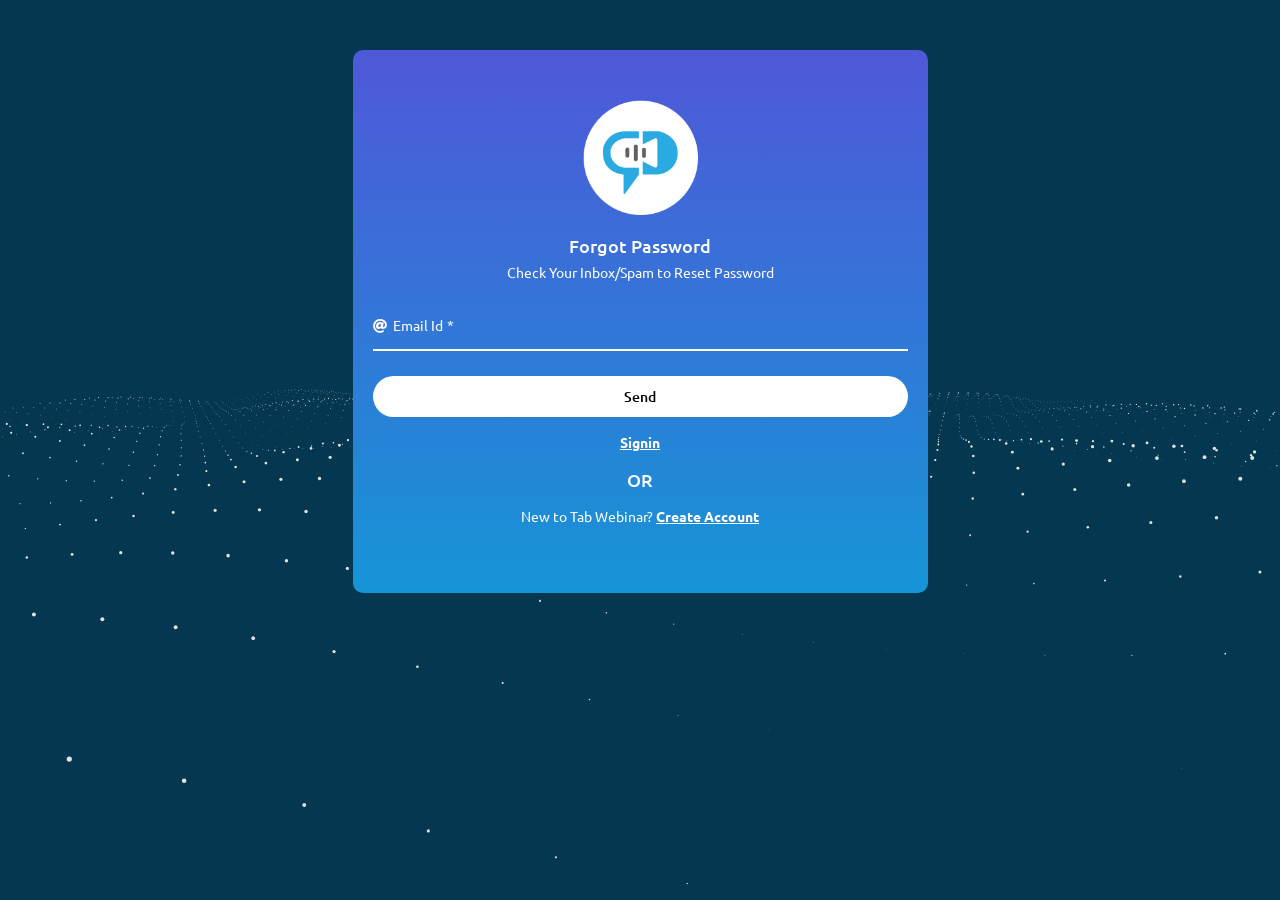
<file: forgot-password.html>
<!DOCTYPE html>
<html lang="en">

<head>
    <meta charset="UTF-8">
    <meta name="viewport" content="width=device-width, initial-scale=1.0">
    <link rel="stylesheet" href="https://stackpath.bootstrapcdn.com/bootstrap/4.5.2/css/bootstrap.min.css"
        integrity="sha384-JcKb8q3iqJ61gNV9KGb8thSsNjpSL0n8PARn9HuZOnIxN0hoP+VmmDGMN5t9UJ0Z" crossorigin="anonymous">
    <link rel="stylesheet" href="./css/style.css">
    <link
        href="https://fonts.googleapis.com/css2?family=Ubuntu:ital,wght@0,300;0,400;0,500;0,700;1,300;1,400;1,500;1,700"
        rel="stylesheet">
    <link href="https://use.fontawesome.com/releases/v5.3.1/css/all.css" rel="stylesheet">
    <script src="https://code.jquery.com/jquery-3.5.1.min.js"
            integrity="sha256-9/aliU8dGd2tb6OSsuzixeV4y/faTqgFtohetphbbj0=" crossorigin="anonymous"></script>
    <script defer src="./js/main.js" type="text/javascript"></script>
    <title>Login | TabWebinar</title>
</head>

<body class="canvas-bg">
    <div class="login-page">
        <div class="login-banner">
            <div class="login-banner-logo">
                <img src="./images/circle-logo.png" alt="TabWebinar">
            </div>
        </div>

        <div class="tabwebinar-form">
            <h3 class="form-title">Forgot Password</h3>
            <p>Check Your Inbox/Spam to Reset Password</p>
            <form id="password-form">
                <div class="form-group email-field-grp">
                    <div class="input">
                        <input required type="email" class="form-control email-field" id="email" name="email">
                        <span class="input_line"></span>
                        <label><i class="fa fa-at" aria-hidden="true"></i> Email Id</label>
                    </div>
                    <div class="error-msg">Email is Incorrect</div>
                </div>
                <button type="submit" class="primary-btn">Send</button>
            </form>
            <div class="form-bottom-content">
                <p><a href="#">Signin</a></p>
                <h3>OR</h3>
                <p>New to Tab Webinar? <a href="#" class="createAccount">Create Account</a></p>
            </div>
        </div>

    </div>
    <script>
        $(document).ready(function(){
            $('.tabwebinar-form .form-group .form-control').focus(function(){
                $(this).closest('.form-group').addClass('input_active');
            });
            $('.tabwebinar-form .form-group .form-control').each(function(){
                $(this).on('blur', function(){
                    if($(this).val().trim() != "") {
                        $(this).closest('.form-group').addClass('input_active');
                    }
                    else {
                        $(this).closest('.form-group').removeClass('input_active');
                    }
                });  
            });
        });
    </script>
</body>

</html>
</file>
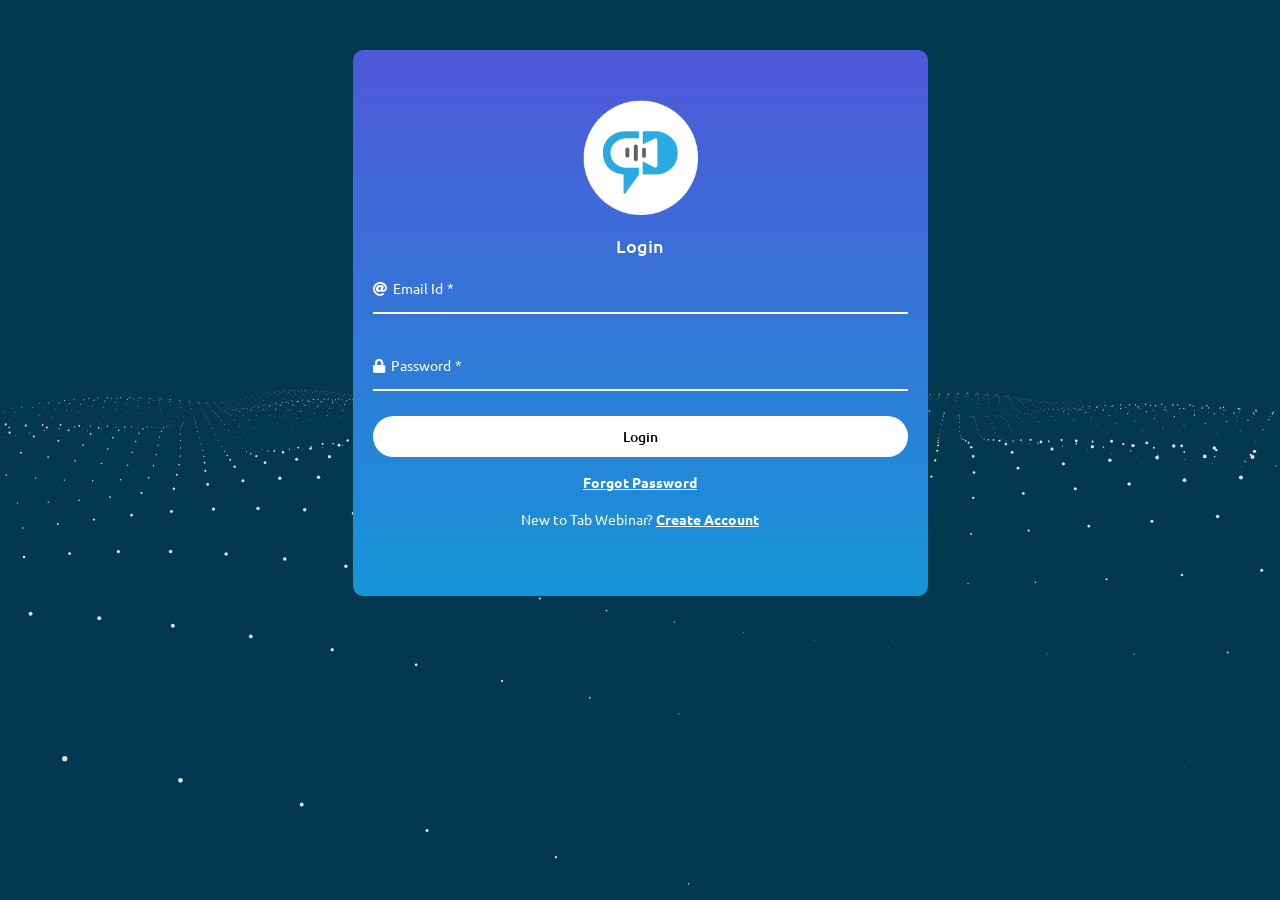
<file: login.html>
<!DOCTYPE html>
<html lang="en">

<head>
    <meta charset="UTF-8">
    <meta name="viewport" content="width=device-width, initial-scale=1.0">
    <link rel="stylesheet" href="https://stackpath.bootstrapcdn.com/bootstrap/4.5.2/css/bootstrap.min.css"
        integrity="sha384-JcKb8q3iqJ61gNV9KGb8thSsNjpSL0n8PARn9HuZOnIxN0hoP+VmmDGMN5t9UJ0Z" crossorigin="anonymous">
    <link rel="stylesheet" href="./css/style.css">
    <link
        href="https://fonts.googleapis.com/css2?family=Ubuntu:ital,wght@0,300;0,400;0,500;0,700;1,300;1,400;1,500;1,700"
        rel="stylesheet">
    <link href="https://use.fontawesome.com/releases/v5.3.1/css/all.css" rel="stylesheet">
    <script src="https://code.jquery.com/jquery-3.5.1.min.js"
            integrity="sha256-9/aliU8dGd2tb6OSsuzixeV4y/faTqgFtohetphbbj0=" crossorigin="anonymous"></script>
    <script defer src="./js/main.js" type="text/javascript"></script>
    <title>Login | TabWebinar</title>
</head>

<body class="canvas-bg">
    <div class="login-page">
        <div class="login-banner">
            <div class="login-banner-logo">
                <img src="./images/circle-logo.png" alt="TabWebinar">
            </div>
        </div>

        <div class="tabwebinar-form">
            <h3 class="form-title">Login</h3>
            <form id="loginForm">
                <div class="form-group email-field-grp">
                    <div class="input">
                        <input required type="email" class="form-control email-field" id="email" name="email">
                        <span class="input_line"></span>
                        <label><i class="fa fa-at" aria-hidden="true"></i> Email Id</label>
                    </div>
                    <div class="error-msg">Email is Incorrect</div>
                </div>
                <div class="form-group password-field">
                    <div class="input">
                        <input required type="password" class="form-control password" id="password" name="password"  >
                        <span class="input_line"></span>
                        <label><i class="fa fa-lock" aria-hidden="true"></i> Password</label>
                    </div>
                    <div class="error-msg">Password is Incorrect</div>
                </div>
                <button type="submit" class="primary-btn">Login</button>
            </form>
            <div class="form-bottom-content">
                <p><a href="/forgot-password">Forgot Password</a></p>
                <p>New to Tab Webinar? <a href="#" class="createAccount">Create Account</a></p>
            </div>
        </div>

    </div>
    <script>
        $(document).ready(function(){
            $('.tabwebinar-form .form-group .form-control').focus(function(){
                $(this).closest('.form-group').addClass('input_active');
            });
            $('.tabwebinar-form .form-group .form-control').each(function(){
                $(this).on('blur', function(){
                    if($(this).val().trim() != "") {
                        $(this).closest('.form-group').addClass('input_active');
                    }
                    else {
                        $(this).closest('.form-group').removeClass('input_active');
                    }
                });  
            });
        });
    </script>
</body>

</html>
</file>
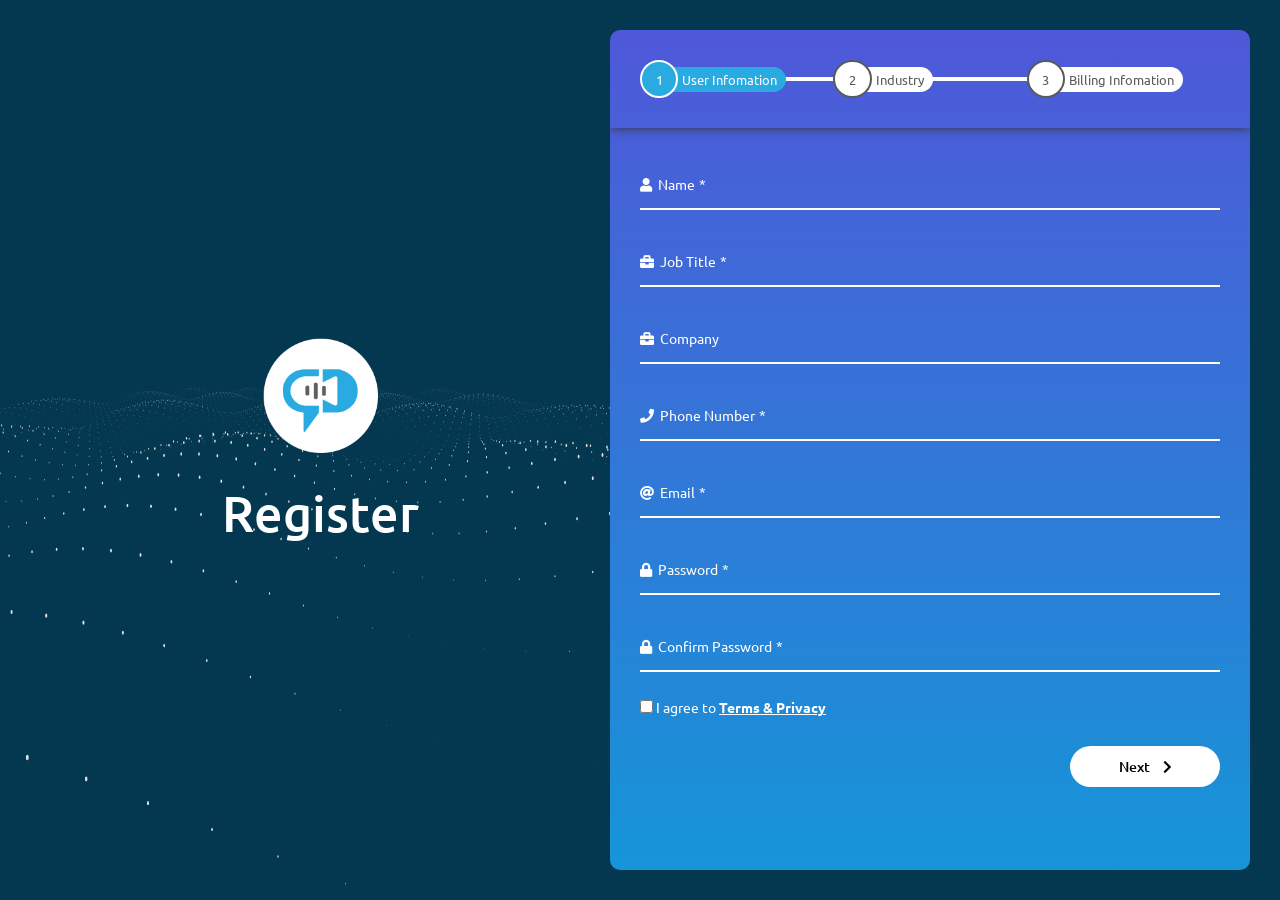
<file: register.html>
<!DOCTYPE html>
<html lang="en">

<head>
    <meta charset="UTF-8">
    <meta name="viewport" content="width=device-width, initial-scale=1.0">
    <link rel="stylesheet" href="https://stackpath.bootstrapcdn.com/bootstrap/4.5.2/css/bootstrap.min.css"
        integrity="sha384-JcKb8q3iqJ61gNV9KGb8thSsNjpSL0n8PARn9HuZOnIxN0hoP+VmmDGMN5t9UJ0Z" crossorigin="anonymous">
    <link rel="stylesheet" href="./css/style.css">
    <link
        href="https://fonts.googleapis.com/css2?family=Ubuntu:ital,wght@0,300;0,400;0,500;0,700;1,300;1,400;1,500;1,700"
        rel="stylesheet">
    <link href="https://use.fontawesome.com/releases/v5.3.1/css/all.css" rel="stylesheet">
    <script src="https://code.jquery.com/jquery-3.5.1.min.js"
        integrity="sha256-9/aliU8dGd2tb6OSsuzixeV4y/faTqgFtohetphbbj0=" crossorigin="anonymous"></script>
    <script defer src="./js/main.js" type="text/javascript"></script>
    <title>Register | TabWebinar</title>
</head>

<body class="canvas-bg no_space canvas_50 body-bg">
    <div class="register-page">
        <div class="flex_wrap">
            <div class="register_form_left_col">
                <div class="login-banner">
                    <div class="login-banner-logo">
                        <img src="./images/circle-logo.png" alt="TabWebinar">
                    </div>
                    <h3 class="form-title">Register</h3>
                </div>
            </div>

            <div class="register_form_right_col">
                <div class="tabwebinar-form">
                    <div class="step-form-progress">
                        <ul>
                            <li class="progress-step current">
                                <div class="progress-step-title">
                                    <span class="progress-step-number">1</span>
                                    <span class="progress_title_text">User Infomation</span>
                                </div>
                            </li>
                            <li class="progress-step">
                                <div class="progress-step-title">
                                    <span class="progress-step-number">2</span>
                                    <span class="progress_title_text">Industry</span>
                                </div>
                            </li>
                            <li class="progress-step">
                                <div class="progress-step-title">
                                    <span class="progress-step-number">3</span>
                                    <span class="progress_title_text">Billing Infomation</span>
                                </div>
                            </li>
                        </ul>
                    </div>
                    <form id="registerForm" action="register.html">
                        <div class="steps_wrapper">
                            <div class="form_step step1 current">
                                <div class="form-group username-field-grp">
                                    <div class="input">
                                        <input required="" type="text" class="form-control username-field"
                                            id="username" name="username">
                                        <span class="input_line"></span>
                                        <label><i class="fa fa-user" aria-hidden="true"></i> Name</label>
                                    </div>
                                    <div class="error-msg">Name is Required</div>
                                </div>

                                <div class="form-group jobtitle-field-grp">
                                    <div class="input">
                                        <input required="" type="text" class="form-control jobtitle-field"
                                            id="jobtitle" name="jobtitle">
                                        <span class="input_line"></span>
                                        <label><i class="fa fa-briefcase" aria-hidden="true"></i> Job Title</label>
                                    </div>
                                    <div class="error-msg">Job Title is Required</div>
                                </div>

                                <div class="form-group company-field-grp">
                                    <div class="input">
                                        <input type="text" class="form-control company-field" id="company"
                                            name="company">
                                        <span class="input_line"></span>
                                        <label><i class="fa fa-briefcase" aria-hidden="true"></i> Company</label>
                                    </div>
                                </div>

                                <div class="form-group phone-field-grp">
                                    <div class="input">
                                        <input required="" type="number" class="form-control phone-field" id="phone"
                                            name="phone">
                                        <span class="input_line"></span>
                                        <label><i class="fa fa-phone" aria-hidden="true"></i> <span
                                                class="select_country_c">Phone Number</span></label>
                                    </div>
                                    <div class="error-msg">Phone Number is Required</div>
                                </div>

                                <div class="form-group email-field-grp">
                                    <div class="input">
                                        <input required="" type="email" class="form-control email-field" id="email"
                                            name="email">
                                        <span class="input_line"></span>
                                        <label><i class="fa fa-at" aria-hidden="true"></i> Email</label>
                                    </div>
                                    <div class="error-msg">Email is Incorrect</div>
                                </div>

                                <div class="form-group password-field">
                                    <div class="input">
                                        <input required="" type="password" class="form-control password" id="password"
                                            name="password">
                                        <span class="input_line"></span>
                                        <label><i class="fa fa-lock" aria-hidden="true"></i> Password</label>
                                    </div>
                                    <div class="error-msg">Password is Incorrect</div>
                                </div>

                                <div class="form-group confirm-password-field">
                                    <div class="input">
                                        <input required="" type="password" class="form-control confirm-password"
                                            id="confirm-password" name="confirm-password">
                                        <span class="input_line"></span>
                                        <label><i class="fa fa-lock" aria-hidden="true"></i> Confirm Password</label>
                                    </div>
                                    <div class="error-msg">Password Must same</div>
                                </div>

                                <div class="agreeterms-field">
                                    <div class="agreeterms0grp">
                                        <input required="" type="checkbox" value="I agree to Terms & Privacy"
                                            class="check-agreeterms" id="agreeterms" name="agreeterms">
                                        <label class="checkbox-label">I agree to <a href="#">Terms & Privacy</a></label>
                                    </div>
                                    <div class="error-msg">Required field</div>
                                </div>
                                <div class="form-navigation">
                                    <button type="button" class="primary-btn next">Next <i class="fa fa-chevron-right" aria-hidden="true"></i></button>
                                </div>
                            </div>
                            <div class="form_step step2">
                                <div class="industries industries_field_grp ">
                                    <label>Select Your industry</label>
                                    <ul class="multi-checkbox">
                                        <li>
                                            <label><input type="checkbox" value="IT Software/Software Services"
                                                    name="options[]"><span><span>No</span><span>Yes</span></span><a></a></label>
                                            <span class="industry-text">IT Software/Software Services</span>
                                        </li>
                                        <li>
                                            <label><input type="checkbox" value="BPO"
                                                    name="options[]"><span><span>No</span><span>Yes</span></span><a></a></label>
                                            <span class="industry-text">BPO</span>
                                        </li>
                                        <li>
                                            <label><input type="checkbox" value="BPO"
                                                    name="options[]"><span><span>No</span><span>Yes</span></span><a></a></label>
                                            <span class="industry-text">Accounting</span>
                                        </li>
                                        <li>
                                            <label><input type="checkbox" value="Broadcasting"
                                                    name="options[]"><span><span>No</span><span>Yes</span></span><a></a></label>
                                            <span class="industry-text">Broadcasting</span>
                                        </li>
                                    </ul>
                                    <div class="error-msg">Please Select industry</div>
                                </div>
                                <div class="form-navigation">
                                    <button type="button" class="primary-btn previous"><i class="fa fa-chevron-left" aria-hidden="true"></i> Previous</button>
                                    <button type="button" class="primary-btn next">Next <i class="fa fa-chevron-right" aria-hidden="true"></i></button>
                                </div>
                            </div>

                            <div class="form_step step3">
                                <div class="form-group billing-name-field-grp">
                                    <div class="input">
                                        <input required="" type="text" class="form-control username-field"
                                            id="billing-name" name="billing-name">
                                        <span class="input_line"></span>
                                        <label><i class="fa fa-user" aria-hidden="true"></i> Billing Name</label>
                                    </div>
                                    <div class="error-msg">Name is Required</div>
                                </div>

                                <div class="form-group billing-email-field-grp">
                                    <div class="input">
                                        <input required="" type="email" class="form-control email-field"
                                            id="billing-email" name="billing-email">
                                        <span class="input_line"></span>
                                        <label><i class="fa fa-at" aria-hidden="true"></i> Billing Email</label>
                                    </div>
                                    <div class="error-msg">Email is Incorrect</div>
                                </div>

                                <div class="form-group billing-address-field-grp">
                                    <div class="input">
                                        <input required="" type="text" class="form-control billing-address-field"
                                            id="billing-address" name="billing-address">
                                        <span class="input_line"></span>
                                        <label><i class="fa fa-home" aria-hidden="true"></i> Billing Address</label>
                                    </div>
                                    <div class="error-msg">Address is Required</div>
                                </div>

                                <div class="form-group city-field-grp">
                                    <div class="input">
                                        <input required="" type="text" class="form-control city-field" id="city"
                                            name="city">
                                        <span class="input_line"></span>
                                        <label><i class="fa fa-building" aria-hidden="true"></i> City</label>
                                    </div>
                                    <div class="error-msg">City is Required</div>
                                </div>

                                <div class="form-group state-field-grp">
                                    <div class="input">
                                        <input required="" type="text" class="form-control state-field" id="state"
                                            name="state">
                                        <span class="input_line"></span>
                                        <label><i class="fa fa-building" aria-hidden="true"></i> State</label>
                                    </div>
                                    <div class="error-msg">State is Required</div>
                                </div>

                                <div class="form-group country-field-grp">
                                    <div class="input">
                                        <input required="" type="text" class="form-control country-field" id="country"
                                            name="country">
                                        <span class="input_line"></span>
                                        <label><i class="fa fa-flag" aria-hidden="true"></i> Country</label>
                                    </div>
                                    <div class="error-msg">State is Required</div>
                                </div>

                                <div class="form-group zipcode-field-grp">
                                    <div class="input">
                                        <input required="" type="text" class="form-control zipcode-field" id="zipcode"
                                            name="zipcode">
                                        <span class="input_line"></span>
                                        <label><i class="fa fa-file"></i> Zip Code</label>
                                    </div>
                                    <div class="error-msg">Zip Code is Required</div>
                                </div>

                                <div class="form-group billing-phone-field-grp">
                                    <div class="input">
                                        <input required="" type="number" class="form-control billing-phone-field"
                                            id="billing-phone" name="billing-phone">
                                        <span class="input_line"></span>
                                        <label><i class="fa fa-phone" aria-hidden="true"></i> <span
                                                class="select_country_c">Phone Number</span></label>
                                    </div>
                                    <div class="error-msg">Phone Number is Required</div>
                                </div>

                                <div class="form-navigation">
                                    <button type="button" class="primary-btn previous"><i class="fa fa-chevron-left" aria-hidden="true"></i> Previous</button>
                                    <button type="button" class="primary-btn next">Next <i class="fa fa-chevron-right" aria-hidden="true"></i></button>
                                    <button type="submit" class="primary-btn submit_btn">Submit</button>
                                </div>

                            </div>
                        </div>

                        
                    </form>
                </div>
            </div>
        </div>

    </div>
    <script>

        $(document).ready(function () {
            $('.tabwebinar-form .form-group .form-control').focus(function () {
                $(this).closest('.form-group').addClass('input_active');
            });
            $('.tabwebinar-form .form-group .form-control').each(function () {
                $(this).on('blur', function () {
                    if ($(this).val().trim() != "") {
                        $(this).closest('.form-group').addClass('input_active');
                    }
                    else {
                        $(this).closest('.form-group').removeClass('input_active');
                    }
                });
            });

            /* ==== Step js ====== */
            $(function () {
                var $sections = $('.form_step');
                function navigateTo(index) {
                    $sections.removeClass('current').eq(index).addClass('current');
                    
                    $('.form-navigation .previous').toggle(index > 0);
                    var atTheEnd = index >= $sections.length - 1;
                    $('.form-navigation .next').toggle(!atTheEnd);
                    $('.form-navigation [type=submit]').toggle(atTheEnd);
                }
                function curIndex() {
                    return $sections.index($sections.filter('.current')); 
                }
                $('.form-navigation .previous').click(function () {
                    navigateTo(curIndex() - 1);
                });
                $('.form-navigation .next').click(function () {
                    navigateTo(curIndex() + 1);
                });

                // step progress
                var current_fs, next_fs, previous_fs;
                $(".next").click(function(){
                    current_fs = $(this).closest('.form_step');
                    next_fs = $(this).closest('.form_step').next();
                    $(".step-form-progress li").eq($(".form_step").index(next_fs)).addClass("current"); 
                });

                $(".previous").click(function(){
                    current_fs = $(this).closest('.form_step');
                    previous_fs = $(this).closest('.form_step').prev();
                    $(".step-form-progress li").eq($(".form_step").index(current_fs)).removeClass("current");
                });
            });
            
            
            

        });
    </script>
</body>

</html>
</file>
<file: css/style.css>
@charset 'UTF-8';footer.footer{background-color:#191919}footer.footer .footer_bottom{background:#000;padding:20px 0;color:#fff}footer.footer .footer_bottom .copyright p{margin:0}.footer_top{padding-top:50px}.footer_top .footer_nav ul{padding:0;margin:0;list-style:none}.footer_top .footer_logo_wrapper{margin-bottom:10px}.footer_top .about_us{color:#fff}.footer_top h3{font-size:28px;line-height:1.5;color:#fff;font-weight:700;margin-bottom:20px}.footer_top ul.social_icon{padding:0;margin:0;list-style:none}.footer_top li{margin-bottom:10px}.footer_top li a{color:#fff}.footer_top li a i{width:20px;margin-right:10px}.footer_top .quick_links{padding-left:50px}.footer_top .app_store a.app_store_item{margin-right:5px}.footer_top .app_store a.app_store_item:last-child{margin-right:0}ul.footer_nav li.footer_nav_item{margin-bottom:5px}ul.footer_nav li.footer_nav_item a{line-height:1.75;color:#fff}@media (max-width:1700px){.footer_top .footer_logo_wrapper img{width:170px}.footer .footer_top h3{font-size:18px;margin-bottom:15px}}@media (max-width:767px){.app_store,.copyright{text-align:center}.newsletter_form form .submit_action input[type=submit]{min-width:95px!important}.footer .footer_top h3{font-size:20px}}.canvas-bg{background-size:cover;background-color:#043750}.canvas-container canvas{position:fixed;top:0;left:0;right:0;height:100%!important;width:100%!important;z-index:-1}.canvas-bg{padding:50px 0}.login-page{max-width:575px;margin:0 auto;border-radius:10px;background:#4f58d8;background:-webkit-linear-gradient(top,#4f58d8,#1695d7);color:#fff;padding:50px 20px;width:90%}.login-banner{height:auto;text-align:center;display:-webkit-box;display:-ms-flexbox;display:flex;-webkit-box-align:end;-ms-flex-align:end;align-items:flex-end;-webkit-box-pack:center;-ms-flex-pack:center;justify-content:center;background-size:cover;background-repeat:no-repeat;background-position:center top;margin-bottom:20px}.login-banner .login-banner-logo{width:100%}.tabwebinar-form{margin:0 auto;text-align:center}.login-page .tabwebinar-form .primary-btn{max-width:100%}.tabwebinar-form .form-group .form-control{padding:16px 0;height:auto;font-size:14px;line-height:normal;border-radius:40px;color:#fff;background:0 0;border:none;border-radius:0;border-bottom:2px solid #fff;-webkit-box-shadow:none!important;box-shadow:none!important;position:relative;z-index:1}.tabwebinar-form .input{position:relative}.tabwebinar-form .form-group label{position:absolute;top:50%;-webkit-transform:translateY(-50%);transform:translateY(-50%);left:0;-webkit-transition:all .4s;transition:all .4s;color:#fff}.agreeterms-field{margin:0 0 20px}.tabwebinar-form .form-group label i{margin-right:3px}.tabwebinar-form .form-group .form-control::-webkit-input-placeholder{color:#fff}.tabwebinar-form .form-group .form-control::-moz-input-placeholder{color:#fff}.tabwebinar-form .form-group .form-control:-ms-input-placeholder{color:#fff}.tabwebinar-form .form-group .form-control::-webkit-input-placeholder{color:#fff}.tabwebinar-form .form-group .form-control::-ms-input-placeholder{color:#fff}.tabwebinar-form .form-group .form-control::placeholder{color:#fff}.tabwebinar-form .input{position:relative}.tabwebinar-form .primary-btn{background:#fff;color:#000!important;outline:0!important;-webkit-transition:all .4s;transition:all .4s;width:100%;border:none;display:block;margin:0 0 15px;padding:10px;max-width:150px}.tabwebinar-form .primary-btn:hover{color:#fff!important;background-color:#043750}.tabwebinar-form .form-title{margin-bottom:5px}.tabwebinar-form a{color:#fff!important;text-decoration:underline!important;font-weight:700}.tabwebinar-form .form-group .form-control[required]+.input_line+label:after{content:"*";margin-left:4px}.error-msg{background:#c51244;padding:10px;border-radius:0;position:relative;display:inline-block;-webkit-box-shadow:1px 1px 1px #aaa;box-shadow:1px 1px 1px #aaa;margin-top:10px;font-family:Arial,Helvetica,sans-serif;font-weight:400;font-size:.8125em;border-radius:0 0 4px 4px;line-height:1.3em;background-color:#b91f1f;color:#fff;left:0;display:none}.tabwebinar-form form{text-align:left}.error-msg:before{content:'';width:0;height:0;border-left:10px solid transparent;border-right:10px solid transparent;border-bottom:10px solid #c51244;position:absolute;top:-10px}.tabwebinar-form p{color:#fff}.tabwebinar-form .form-bottom-content h3{font-size:18px;margin:0 0 16px;color:#fff}.input_line{position:absolute;bottom:0;height:2px;width:0;background:#25beff;-webkit-transition:all .4s;transition:all .4s;z-index:3}.tabwebinar-form .form-group.input_active .input_line{width:100%}.tabwebinar-form .form-group.input_active label{top:10px}.tabwebinar-form .form-group.input_active label{top:-12px;margin:0;font-size:13px}form .form-group{margin-bottom:25px}.login-banner-logo img{width:115px}@media (max-width:1700px){.tabwebinar-form .form-title{font-size:18px}}@media (max-width:767px){.tabwebinar-form .form-group .form-control,.tabwebinar-form .primary-btn{font-size:14px}.tabwebinar-form .form-title{margin-bottom:0}.tabwebinar-form .form-group label{font-size:13px}.tabwebinar-form .form-group.input_active label{font-size:11px}.error-msg{font-size:9px;padding:5px 8px}.tabwebinar-form .form-group .form-control{font-size:13px;padding:10px 0}.tabwebinar-form p{font-size:13px}}.quiz-wrapper{background:#eaf8ff}.quiz-wrapper .container{background:#fff;padding:50px 20px}.quiz-wrapper h1{font-weight:400;margin-bottom:50px;font-size:30px}.quiz-wrapper h1:after{content:"";display:block;width:62px;margin:0 auto;height:3px;background:#129ee6;margin-top:7px;-webkit-box-sizing:content-box;box-sizing:content-box;line-height:0}.quiz-wrapper .quiz-item{-webkit-box-shadow:0 0 6px #f0f0f0;box-shadow:0 0 6px #f0f0f0;border-radius:5px;padding:15px;margin-bottom:15px}.quiz-wrapper .form-group{margin:0}.quiz-wrapper .form-group>label{display:block;font-weight:700;font-size:18px;line-height:1.5;margin-bottom:15px}.quiz-wrapper .form-group ul{margin:0;padding:0;list-style:none}.quiz-action{text-align:right;padding-top:10px}.primary-btn,.secondary-btn{cursor:pointer}.primary-btn .btn-arrow{margin-left:5px}.modal.quiz_modal{display:-webkit-box;display:-ms-flexbox;display:flex;-webkit-transition:all .4s;transition:all .4s;-webkit-box-align:center;-ms-flex-align:center;align-items:center;opacity:0;visibility:hidden;-ms-flex-wrap:wrap;flex-wrap:wrap}.modal.quiz_modal>div{width:100%}.modal.quiz_modal.show{opacity:1;visibility:visible}.quiz_modal .pop-overlay{position:fixed;top:0;left:0;right:0;height:100%;width:100%;background:#000;-webkit-transition:all .4s;transition:all .4s;opacity:0;visibility:hidden}.quiz_modal.show .pop-overlay{opacity:.7;visibility:visible}.quiz_modal .moidal-container{position:relative;z-index:99;background:#fff;max-width:800px;margin:auto;max-height:100vh;overflow:auto;text-align:center;padding:20px;border-radius:50px 0;width:95%}.quiz-popbtn-grid{overflow:hidden}.quiz-popbtn-grid .quiz-popbtn-item{width:50%;float:left;text-align:left;margin-top:30px}.quiz-popbtn-grid .quiz-popbtn-item:last-child{text-align:right}.quiz_modal .modal-box{max-width:600px;margin:50px auto}.modal-x{position:absolute;top:20px;right:30px;font-size:24px;-webkit-transform:scale(1.3,1);transform:scale(1.3,1);color:#000;opacity:.7;-webkit-transition:all .4s;transition:all .4s;cursor:pointer;height:40px;width:40px}.modal-x:hover{opacity:1}.quiz-action .primary-btn *{pointer-events:none}ul.multi-checkbox{margin:0;padding:0;list-style:none}ul.multi-checkbox li{margin-bottom:20px}.no_space{padding:0!important}.canvas_50 .canvas-container canvas{width:50%!important}.register-page .flex_wrap{display:-webkit-box;display:-ms-flexbox;display:flex;-ms-flex-wrap:wrap;flex-wrap:wrap}.register_form_left_col,.register_form_right_col{width:50%;padding:50px;margin-left:auto}.register_form_left_col{position:fixed;left:0;height:100%;display:-webkit-box;display:-ms-flexbox;display:flex;-ms-flex-wrap:wrap;flex-wrap:wrap;-webkit-box-align:center;-ms-flex-align:center;align-items:center;-webkit-box-pack:center;-ms-flex-pack:center;justify-content:center}.register_form_left_col .login-banner>*{width:100%}.register_form_left_col .login-banner{-ms-flex-wrap:wrap;flex-wrap:wrap}.register-page .login-banner-logo{margin-bottom:30px}.register-page .login-banner h3{font-size:50px;color:#fff;margin:0}.register_form_right_col{position:relative;top:0;right:0;overflow:hidden;height:calc(100% - 60px);background:#4f58d8;background:-webkit-linear-gradient(top,#4f58d8,#1695d7);border-radius:10px;margin:30px 0;margin-left:auto;margin-right:30px;min-height:calc(100vh - 60px)}.agreeterms-field,.industries{color:#fff}ul.multi-checkbox li .industry-text{display:inline-block;vertical-align:top;margin-left:10px}.multi-checkbox li label{height:30px;width:80px;position:relative;padding:0;display:inline-block;margin:0;vertical-align:top}.multi-checkbox li label input{position:absolute;height:100%;width:100%;top:0;left:0;z-index:9;opacity:0;cursor:pointer}ul.multi-checkbox li:last-child{margin-bottom:0}.industries_field_grp{margin-bottom:30px}.industries_field_grp>label:after{content:"";display:block;height:3px;background:currentColor;margin:5px 0 20px;width:45px}.multi-checkbox li label>span{line-height:30px;vertical-align:middle;height:30px;cursor:pointer;position:absolute;left:-100px;width:100%;margin:0;padding-right:80px;text-align:left}.multi-checkbox li label>span:before{content:'';display:block;width:100%;height:100%;position:absolute;left:100px;top:0;background-color:#fff;border:1px solid #d3d3d3;border-radius:30px;-webkit-transition:all .5s ease-out;transition:all .5s ease-out;-webkit-box-shadow:inset rgba(0,0,0,.1) 0 1px 0;box-shadow:inset rgba(0,0,0,.1) 0 1px 0}.multi-checkbox li label>span span{position:absolute;top:0;left:0;z-index:5;display:block;width:50%;margin-left:100px;text-align:center;width:100%;left:0;opacity:0}.multi-checkbox li label>span span:first-of-type{opacity:1;padding-left:30px;color:#000}.multi-checkbox li label>span span:last-of-type{padding-right:30px;color:#fff}.multi-checkbox li label a{-webkit-transition:all .3s ease-out;transition:all .3s ease-out;outline:0;position:absolute;right:50%;top:0;z-index:4;display:block;width:50%;height:100%;padding:0;left:0;width:30px;background-color:#fff;border:1px solid #d3d3d3;border-radius:100%;-webkit-transition:all .3s ease-out;transition:all .3s ease-out;-webkit-box-shadow:inset 0 -3px 3px rgba(0,0,0,.025),0 1px 4px rgba(0,0,0,.15),0 4px 4px rgba(0,0,0,.1);box-shadow:inset 0 -3px 3px rgba(0,0,0,.025),0 1px 4px rgba(0,0,0,.15),0 4px 4px rgba(0,0,0,.1)}.multi-checkbox li label>input:checked~span:before{border-color:#29aae1;-webkit-box-shadow:inset 0 0 0 30px #29aae1;box-shadow:inset 0 0 0 30px #29aae1}.multi-checkbox li label>input:checked~span span:first-of-type{opacity:0}.multi-checkbox li label>input:checked~span span:last-of-type{opacity:1}.multi-checkbox li label>input:checked~a{left:100%;margin-left:-30px}.form_step{-webkit-transition:all .4s;transition:all .4s;-webkit-transform:translateX(calc(100% - -40px));transform:translateX(calc(100% - -40px));position:absolute;top:0;right:0;width:100%;opacity:0;visibility:hidden}.form_step.current{position:static;-webkit-transform:none;transform:none;opacity:1;visibility:visible}.form-navigation{display:-webkit-box;display:-ms-flexbox;display:flex;-ms-flex-wrap:wrap;flex-wrap:wrap}.tabwebinar-form .form-navigation .primary-btn.next,.tabwebinar-form .form-navigation .primary-btn.previous{float:left;width:30%}.tabwebinar-form .form-navigation .primary-btn.next{float:right;margin-left:auto}.tabwebinar-form .form-navigation .primary-btn.previous i{margin-right:10px}.tabwebinar-form .form-navigation .primary-btn.next i{margin-left:10px}.tabwebinar-form .form-navigation .primary-btn.submit_btn{float:right;margin-left:auto}.step-form-progress{margin:-50px -50px 0;z-index:9;position:relative}.step-form-progress ul{margin:0;padding:0;list-style:none;display:-webkit-box;display:-ms-flexbox;display:flex;-webkit-box-pack:justify;-ms-flex-pack:justify;justify-content:space-between;padding:30px 50px;margin-bottom:30px;-webkit-box-shadow:0 0 10px #333;box-shadow:0 0 10px #333}.step-form-progress ul li{cursor:pointer;color:#575b5c;width:33.3333333333%;position:relative}.progress-step-title{display:-webkit-box;display:-ms-flexbox;display:flex;-webkit-box-align:center;-ms-flex-align:center;align-items:center;-ms-flex-wrap:wrap;flex-wrap:wrap}.progress-step-number{width:40px;height:40px;border-radius:100%;display:-webkit-box;display:-ms-flexbox;display:flex;-webkit-box-align:center;-ms-flex-align:center;align-items:center;-webkit-box-pack:center;-ms-flex-pack:center;justify-content:center;border:2px solid;background:#fff;z-index:3;font-size:13px}.step-form-progress ul li.current{color:#043750}.step-form-progress ul li:after{content:"";display:block;height:4px;width:100%;position:absolute;top:50%;-webkit-transform:translateY(-50%) translatex(-50%);transform:translateY(-50%) translatex(-50%);background:#fff;left:-50%;margin-left:3px}.step-form-progress ul li:not(:first-child):before{content:"";display:block;height:4px;width:100%;position:absolute;top:50%;-webkit-transform:translateY(-50%) translatex(-50%);transform:translateY(-50%) translatex(-50%);left:-50%;z-index:1;width:0;-webkit-transition:all .6s;transition:all .6s;margin-left:3px}.step-form-progress ul li.current:not(:first-child):before{width:100%}.progress_title_text{padding-left:10px;background:#fff;position:relative;z-index:2;padding:3px 9px;min-width:150px;margin-left:-10px;border-radius:0 30px 30px 0;text-align:left;padding-left:14px;font-size:13px}.progress-step.current .progress-step-number,.step-form-progress ul li.current .progress_title_text{color:#fff}.progress-step.current .progress-step-number,.step-form-progress ul li.current .progress_title_text,.step-form-progress ul li:not(:first-child):before{background:#29aae1}.step-form-progress ul li:first-child:after{content:none}.steps_wrapper{position:relative}@media (max-width:1700px){.progress-step-number,.progress_title_text{font-size:1vw}.progress_title_text{min-width:0}.progress-step-number{width:3vw;height:3vw}.register_form_left_col,.register_form_right_col,.step-form-progress ul{padding-left:30px;padding-right:30px}.step-form-progress{margin-left:-30px;margin-right:-30px}}@media (max-width:1060px){.progress-step-number,.progress_title_text{font-size:1.2vw}.progress-step-number{width:3vw;height:3vw}.progress_title_text{min-width:10vw}}@media (max-width:991px){.register_form_left_col,.register_form_right_col{width:100%}.register_form_left_col{position:relative;z-index:1}.register_form_right_col{position:static}.canvas_50 .canvas-container canvas{width:100%!important;position:absolute;height:250px!important}.register_form_left_col{padding:20px;height:250px}.register-page .login-banner h3{font-size:28px}.progress_title_text{min-width:0}.progress-step-number,.progress_title_text{font-size:13px}.progress-step-number{width:40px;height:40px}.register_form_right_col{-webkit-box-shadow:none;box-shadow:none}.register_form_right_col{margin-right:0}.register-page .flex_wrap{padding:0 15px}.register_form_right_col{margin-top:0}.register_form_right_col{min-height:0}}@media (max-width:640px){.register_form_left_col,.register_form_right_col,.step-form-progress ul{padding-left:20px;padding-right:20px}.step-form-progress{margin-left:-20px;margin-right:-20px}}@media (max-width:600px){.progress-step-number{width:40px;height:40px;font-size:14px}.progress_title_text{min-width:0}.progress_title_text{display:none}.progress-step:last-child .progress-step-title{-webkit-box-pack:end;-ms-flex-pack:end;justify-content:flex-end}.progress-step-title{-webkit-box-pack:center;-ms-flex-pack:center;justify-content:center}.progress-step:first-child .progress-step-title{-webkit-box-pack:start;-ms-flex-pack:start;justify-content:flex-start}.step-form-progress ul li:after,.step-form-progress ul li:before,.step-form-progress ul li:not(:first-child):before{left:-77%;-webkit-transform:translateY(-50%);transform:translateY(-50%)}.step-form-progress ul li:last-child:after,.step-form-progress ul li:last-child:before{content:"";left:-40%}.step-form-progress ul li.current:not(:first-child):before,.step-form-progress ul li:after{width:calc(100% + 30px)}}@media (max-width:480px){.tabwebinar-form .steps_wrapper .primary-btn{padding:10px;font-size:12px;width:40%!important}ul.multi-checkbox li{font-size:13px}ul.multi-checkbox li{display:-webkit-box;display:-ms-flexbox;display:flex}.multi-checkbox li label{width:60px;height:20px}.multi-checkbox li label a{height:20px;width:20px}.multi-checkbox li label>span:before{height:23px;width:60px}.multi-checkbox li label>span span{line-height:22px}.multi-checkbox li label>span span:first-of-type{padding-left:20px}.multi-checkbox li label>span span:last-of-type{padding-right:20px}.multi-checkbox li label>input:checked~a{margin-left:-20px}.multi-checkbox li label a{top:1px}.multi-checkbox li label>span{padding-right:60px}}.slick-next,.slick-prev{font-size:0;line-height:0;position:absolute;top:50%;display:block;width:20px;height:20px;padding:0;-webkit-transform:translate(0,-50%);-ms-transform:translate(0,-50%);transform:translate(0,-50%);cursor:pointer;color:transparent;border:none;outline:0;background:0 0}.slick-next:focus,.slick-next:hover,.slick-prev:focus,.slick-prev:hover{color:transparent;outline:0;background:0 0}.slick-next:focus:before,.slick-next:hover:before,.slick-prev:focus:before,.slick-prev:hover:before{opacity:1}.slick-next.slick-disabled:before,.slick-prev.slick-disabled:before{opacity:.25}.slick-next:before,.slick-prev:before{font-family:slick;font-size:20px;line-height:1;opacity:.75;color:#fff;-webkit-font-smoothing:antialiased;-moz-osx-font-smoothing:grayscale}.slick-prev{left:-25px}[dir=rtl] .slick-prev{right:-25px;left:auto}.slick-prev:before{content:'←'}[dir=rtl] .slick-prev:before{content:'→'}.slick-next{right:-25px}[dir=rtl] .slick-next{right:auto;left:-25px}.slick-next:before{content:'→'}[dir=rtl] .slick-next:before{content:'←'}.slick-dotted.slick-slider{margin-bottom:30px}.slick-dots{position:absolute;bottom:-25px;display:block;width:100%;padding:0;margin:0;list-style:none;text-align:center}.slick-dots li{position:relative;display:inline-block;width:20px;height:20px;margin:0 5px;padding:0;cursor:pointer}.slick-dots li button{font-size:0;line-height:0;display:block;width:20px;height:20px;padding:5px;cursor:pointer;color:transparent;border:0;outline:0;background:0 0}.slick-dots li button:focus,.slick-dots li button:hover{outline:0}.slick-dots li button:focus:before,.slick-dots li button:hover:before{opacity:1}.slick-dots li button:before{font-family:slick;font-size:6px;line-height:20px;position:absolute;top:0;left:0;width:20px;height:20px;content:'•';text-align:center;opacity:.25;color:#000;-webkit-font-smoothing:antialiased;-moz-osx-font-smoothing:grayscale}.slick-dots li.slick-active button:before{opacity:.75;color:#000}.slick-slider{position:relative;display:block;box-sizing:border-box;-webkit-user-select:none;-moz-user-select:none;-ms-user-select:none;user-select:none;-webkit-touch-callout:none;-khtml-user-select:none;-ms-touch-action:pan-y;touch-action:pan-y;-webkit-tap-highlight-color:transparent}.slick-list{position:relative;display:block;overflow:hidden;margin:0;padding:0}.slick-list:focus{outline:0}.slick-list.dragging{cursor:pointer;cursor:hand}.slick-slider .slick-list,.slick-slider .slick-track{-webkit-transform:translate3d(0,0,0);-moz-transform:translate3d(0,0,0);-ms-transform:translate3d(0,0,0);-o-transform:translate3d(0,0,0);transform:translate3d(0,0,0)}.slick-track{position:relative;top:0;left:0;display:block;margin-left:auto;margin-right:auto}.slick-track:after,.slick-track:before{display:table;content:''}.slick-track:after{clear:both}.slick-loading .slick-track{visibility:hidden}.slick-slide{display:none;float:left;height:100%;min-height:1px}[dir=rtl] .slick-slide{float:right}.slick-slide img{display:block}.slick-slide.slick-loading img{display:none}.slick-slide.dragging img{pointer-events:none}.slick-initialized .slick-slide{display:block}.slick-loading .slick-slide{visibility:hidden}.slick-vertical .slick-slide{display:block;height:auto;border:1px solid transparent}.slick-arrow.slick-hidden{display:none}.speaker_detail{padding-left:100px;padding-top:60px}.speaker_image_holder{position:relative}.speaker_image_holder:after{background:rgba(66,72,81,.1);position:absolute;width:100%;height:100%;content:"";z-index:-1;display:block;bottom:-40px;left:40px}.speaker_detail_section1{padding:50px 0}.speaker_detail_section1 .section_title{text-align:right;padding-bottom:40px;padding-right:40px}.speaker_detail_group .row{-webkit-box-align:center;-ms-flex-align:center;align-items:center}.speaker_degree,.speaker_designation{color:#ccc;font-size:14px}.speaker_detail_group .topic{margin:10px 0}@media (max-width:767px){.speaker_image_holder{max-width:450px;margin:0 auto 30px;width:90%}.speaker_detail{padding-left:15px}.speaker_detail_section1 .section_title{text-align:center;padding-right:0}.speaker_image_holder:after{bottom:-20px;left:20px}}@media (max-width:479px){.speaker_detail .sub_title span{display:block}.speaker_detail{padding-top:30px}.webinar_section2.speaker_detail_section2{padding:30px 0}}.banner-wrapper{display:-webkit-box!important;display:-ms-flexbox!important;display:flex!important;position:relative;overflow:hidden}.banner{display:-webkit-box;display:-ms-flexbox;display:flex;width:100%;-webkit-box-align:center;-ms-flex-align:center;align-items:center;-webkit-box-pack:center;-ms-flex-pack:center;justify-content:center;min-height:400px;background-size:cover;background-repeat:no-repeat;background-position:center;text-align:center;position:relative;overflow:hidden}.banner::after{content:"";display:block;position:absolute;height:100%;width:100%;top:0;left:0;right:0;background:#333;opacity:.4}.banner .banner-parallax{position:absolute;height:100%;width:100%;top:0;left:0;background-size:cover;background-repeat:no-repeat;background-position:center;background-attachment:fixed}.banner .container{width:100%;position:relative;z-index:2}.banner h1{color:#fff;font-size:80px;font-weight:400}.banner h1::after{content:"";display:block;width:150px;height:5px;background:#29aae1;margin:0 auto}.speakers{padding:60px 0 20px}.speaker-column{margin-bottom:40px}.spaeaker-card{position:relative;overflow:hidden;border-radius:50%;cursor:pointer}.spaeaker-card .circle-bar{-webkit-transition:all .4s ease-in-out;transition:all .4s ease-in-out;display:inline-block;position:absolute;width:100%;height:100%;border-width:5px;border-style:solid;border-radius:50%;z-index:99999;border-color:rgba(0,0,0,.05);border-left-color:#29aae1;border-top-color:#29aae1;top:0;left:0}.spaeaker-card .member-data{overflow:hidden;position:relative;z-index:9999;border-radius:50%;border:10px solid transparent}.spaeaker-card .member-image{position:relative;overflow:hidden;border-radius:50%;height:auto!important;padding-bottom:100%}.spaeaker-card .member-image .overlay{width:100%;height:100%;-webkit-transition:opacity .5s;transition:opacity .5s;position:absolute;top:0;left:0;bottom:0;right:0;z-index:2;opacity:0;-webkit-transform-style:preserve-3d;transform-style:preserve-3d;-webkit-backface-visibility:hidden;backface-visibility:hidden;display:block;background:rgba(0,0,0,.85)}.spaeaker-card .member-image img{width:100%;max-width:100%;font-family:'object-fit: cover';-o-object-fit:cover;object-fit:cover;border-radius:50%;transition:transform .4s cubic-bezier(.71,.05,.29,.9),-webkit-transform .4s cubic-bezier(.71,.05,.29,.9);position:absolute;height:100%;width:100%;top:0;left:0}.spaeaker-card .member-image .member-info-icon{position:absolute;top:0;bottom:0;left:0;right:0;width:100%;height:100%;display:-webkit-box;display:-ms-flexbox;display:flex;-ms-flex-wrap:wrap;flex-wrap:wrap;-webkit-box-pack:center;-ms-flex-pack:center;justify-content:center;z-index:111}.spaeaker-card .member-image .member-info-icon svg{opacity:0;-webkit-transform:translateX(50px);transform:translateX(50px);width:50px;-webkit-transition:all .4s linear;transition:all .4s linear}.spaeaker-card .member-image .member-info-icon svg .info-icon{fill:#29aae1!important}.spaeaker-card .member-details{position:absolute;bottom:0;right:0;left:0;width:100%;text-align:center;z-index:2;color:#fff;background:rgba(57,57,57,.7);padding:15px 30px 30px;-webkit-transition:-webkit-transform .4s linear;transition:-webkit-transform .4s linear;transition:transform .4s linear;transition:transform .4s linear,-webkit-transform .4s linear}.spaeaker-card .member-details h4{margin:0 0 5px;font-size:15px}.spaeaker-card .member-details p{font-size:14px}.spaeaker-card:hover .circle-bar{-webkit-transform:rotate(180deg);transform:rotate(180deg)}.spaeaker-card:hover .member-image .overlay{opacity:1}.spaeaker-card:hover .member-image img{-webkit-transform:translateZ(0) scale(1.2,1.2) rotate(5deg);transform:translateZ(0) scale(1.2,1.2) rotate(5deg)}.spaeaker-card:hover .member-info-icon svg{opacity:1;-webkit-transform:none;transform:none}.spaeaker-card:hover .member-details{-webkit-transform:translateX(-100%);transform:translateX(-100%)}.speaker-modal{position:fixed;top:0;right:0;background:rgba(33,33,33,.7);height:100%;width:100%;z-index:999999999;opacity:0;visibility:hidden;-webkit-transition:all .4s;transition:all .4s}.speaker-modal.show{opacity:1;visibility:visible}.speaker-modal .speaker-inner{max-width:500px;-webkit-transition:-webkit-transform .6s;transition:-webkit-transform .6s;transition:transform .6s;transition:transform .6s,-webkit-transform .6s;-webkit-backface-visibility:hidden;backface-visibility:hidden;width:100%;margin-left:auto;height:100%;position:absolute;right:0;padding:50px 30px;background:#313131;text-align:center;-webkit-transform:translateX(100%);transform:translateX(100%);overflow-y:auto}.speaker-modal.show .speaker-inner{-webkit-transform:none;transform:none}.speaker-modal-social ul{margin:0;padding:0;list-style:none;display:-webkit-box;display:-ms-flexbox;display:flex;-ms-flex-wrap:wrap;flex-wrap:wrap;-webkit-box-pack:center;-ms-flex-pack:center;justify-content:center;background:#000}.speaker-modal-social ul li{padding:10px}.speaker-modal-social ul li a{color:#29aae1;display:block}.speaker-modal-social ul li a:hover{color:#fff;-webkit-transform:scale(1.1);transform:scale(1.1)}.close-modal{position:absolute;top:13px;right:30px;height:26px;width:30px;color:#fff;display:-webkit-box;display:-ms-flexbox;display:flex;-webkit-box-align:center;-ms-flex-align:center;align-items:center;-webkit-box-pack:center;-ms-flex-pack:center;justify-content:center;-webkit-transform:scale(1.4,1);transform:scale(1.4,1);font-size:18px;cursor:pointer}.close-modal::after{content:"X"}.speaker-modal .speaker-img-holder{background:rgba(41,170,225,.1);padding:20px 0 0;color:#fff}.speaker-modal .speaker-modal-img{max-width:150px;margin:0 auto;position:relative;height:150px;margin-bottom:15px}.speaker-modal .speaker-modal-img img{position:absolute;height:100%;width:100%;top:0;left:0;right:0;-o-object-fit:cover;object-fit:cover;-o-object-position:center;object-position:center}.speaker-modal .member-details h4{color:#29aae1;font-size:17px;font-weight:700}.speaker-modal .member-details p{font-size:14px;margin-bottom:0}.speaker-modal .member-details{margin-bottom:15px}.speaker-img-holder .primary-btn{border-radius:0;width:100%}@media (max-width:991px) and (min-width:768px){.col-md-3.speaker-column{-ms-flex:0 0 33.3333333333%;-webkit-box-flex:0;flex:0 0 33.3333333333%;max-width:33.3333333333%}}@media (max-width:767px){.col-md-3.speaker-column{-ms-flex:0 0 50%;-webkit-box-flex:0;flex:0 0 50%;max-width:50%}.banner h1{font-size:40px}.banner h1::after{height:3px}.banner{min-height:300px}}@media (max-width:480px){.col-md-3.speaker-column{-ms-flex:0 0 100%;-webkit-box-flex:0;flex:0 0 100%;max-width:100%}}*,:after,:before{-webkit-box-sizing:border-box;box-sizing:border-box}body,html{height:100%}body{font-family:Ubuntu;font-size:16px;color:#000;line-height:1.5;-webkit-font-smoothing:antialiased;-moz-osx-font-smoothing:grayscale}a{color:#29aae1;text-decoration:none;outline:0;-webkit-transition:all .3s ease-in-out;transition:all .3s ease-in-out}a:hover{color:#000;text-decoration:none}img{max-width:100%}.primary-btn{color:#fff!important;border-radius:23px;padding:10px 36px;background-image:linear-gradient(89deg,#027ecc 0,#29a9e1 100%);font-size:17px;font-weight:500;display:inline-block}.primary-btn:hover{opacity:.8}.secondary-btn{color:#fff!important;border-radius:23px;padding:10px 36px;background-image:linear-gradient(89deg,#606060 0,#4d4d4d 100%);font-size:17px;font-weight:500;display:inline-block}.secondary-btn:hover{opacity:.8}.white-btn{color:#29aae1;border-radius:23px;padding:10px 36px;background-color:#fff;border:1px solid #fff;font-size:17px;font-weight:500;display:inline-block}.white-btn:hover{opacity:1;color:#fff;background:0 0}.mb_30{margin-bottom:30px!important}h3{font-size:24px}.author-img img{-webkit-transform:translateZ(0);transform:translateZ(0)}.white_bg_wrapper{border-radius:15px;background-color:#fff;-webkit-box-shadow:0 0 12px rgba(0,0,0,.09);box-shadow:0 0 12px rgba(0,0,0,.09);padding:50px;margin:0 0 50px}.byline>span img{-webkit-transform:translateZ(0);transform:translateZ(0)}.top_image_card{background:#fff;-webkit-box-shadow:0 0 12px rgba(0,0,0,.09);box-shadow:0 0 12px rgba(0,0,0,.09);border-radius:15px;overflow:hidden}.top_image_card .card_image_holder{background-repeat:no-repeat;background-size:cover;position:relative}.top_image_card .card_image_holder:before{background-image:url(../images/image_overlay.png);content:"";width:100%;height:100%;position:absolute;bottom:-150px}.top_image_card .author-details{display:-webkit-box;display:-ms-flexbox;display:flex;-webkit-box-pack:justify;-ms-flex-pack:justify;justify-content:space-between;-webkit-box-align:center;-ms-flex-align:center;align-items:center;-webkit-box-orient:horizontal;-webkit-box-direction:normal;-ms-flex-direction:row;flex-direction:row}.top_image_card .author-details .author-name{font-size:26px;line-height:35px}.top_image_card .author-details .author-job-title{font-size:20px;line-height:35px}.top_image_card .card_image_content{padding:30px 50px;background:#fff;position:relative}.top_image_card .card_image_content p.sub_title{font-size:20px;font-weight:400;color:#606060}.top_image_card .card_image_content .topic{font-size:20px;color:#606060}.top_image_card .card_image_bottom_group{position:absolute;bottom:0;left:0;right:0;padding:30px 50px;z-index:999;display:-webkit-box;display:-ms-flexbox;display:flex;-webkit-box-pack:justify;-ms-flex-pack:justify;justify-content:space-between;-webkit-box-align:center;-ms-flex-align:center;align-items:center;-webkit-box-orient:horizontal;-webkit-box-direction:normal;-ms-flex-direction:row;flex-direction:row}.top_image_card .card_image_bottom_group .author-img{width:96px;height:96px;border-radius:100%;position:relative;-webkit-transform:translateZ(0);transform:translateZ(0)}.top_image_card .card_image_bottom_group .byline{color:#fff;font-size:20px;line-height:35px}.top_image_card .card_image_bottom_group .byline>span img{margin-right:10px;vertical-align:middle;display:inline-block;-webkit-transform:translateZ(0);transform:translateZ(0)}.available_card_image_holder{position:relative;min-height:250px;background-repeat:no-repeat;background-size:cover}.available_card_image_holder:before{content:"";position:absolute;width:100%;height:100%;background-image:url(../images/image_overlay_small.png);bottom:-50px;background-size:cover}.available_image_card{background:#fff;-webkit-box-shadow:0 0 12px rgba(0,0,0,.09);box-shadow:0 0 12px rgba(0,0,0,.09);border-radius:5px;overflow:hidden;margin-bottom:30px;-webkit-transition:all .4s;transition:all .4s}.available_image_card:hover{-webkit-box-shadow:0 0 18px rgba(0,0,0,.3);box-shadow:0 0 18px rgba(0,0,0,.3);-webkit-transform:scale(1.1);transform:scale(1.1)}.available_image_card .card_image_bottom_group{position:absolute;bottom:0;left:0;right:0;padding:20px 30px}.available_image_card .card_image_bottom_group .author-name{font-size:24px;line-height:35px}.available_image_card .card_image_bottom_group .author-job-title{font-size:15px}.available_card_content{padding:20px 30px;background:#fff;position:relative}.available_card_content .byline{font-size:12px}.available_card_content .byline>span{margin-right:5px;padding-right:5px}.available_card_content .byline img{width:12px}.available_card_content .topic{margin-bottom:15px}.available_card_content .primary-btn{padding:5px 25px}.available_card_content .secondary-btn{padding:5px 25px}.slick-slider{-webkit-user-select:initial;-moz-user-select:initial;-ms-user-select:initial;user-select:initial}.slick-slider *{outline:0}.loader-wrapper{padding:0;margin:0;width:100%;height:100%;background:#29aae1;position:fixed;top:0;left:0;right:0}.loader-wrapper .loader{width:200px;height:60px;position:absolute;left:50%;top:50%;-webkit-transform:translate(-50%,-50%);transform:translate(-50%,-50%)}.loader-wrapper .circle{width:20px;height:20px;position:absolute;border-radius:50%;background-color:#fff;left:15%;-webkit-transform-origin:50%;transform-origin:50%;-webkit-animation:circle .5s alternate infinite ease;animation:circle .5s alternate infinite ease}@-webkit-keyframes circle{0%{top:60px;height:5px;border-radius:50px 50px 25px 25px;-webkit-transform:scaleX(1.7);transform:scaleX(1.7)}40%{height:20px;border-radius:50%;-webkit-transform:scaleX(1);transform:scaleX(1)}100%{top:0}}@keyframes circle{0%{top:60px;height:5px;border-radius:50px 50px 25px 25px;-webkit-transform:scaleX(1.7);transform:scaleX(1.7)}40%{height:20px;border-radius:50%;-webkit-transform:scaleX(1);transform:scaleX(1)}100%{top:0}}.loader-wrapper .circle:nth-child(2){left:45%;-webkit-animation-delay:.2s;animation-delay:.2s}.loader-wrapper .circle:nth-child(3){left:auto;right:15%;-webkit-animation-delay:.3s;animation-delay:.3s}.loader-wrapper .shadow{width:20px;height:4px;border-radius:50%;background-color:rgba(0,0,0,.5);position:absolute;top:62px;-webkit-transform-origin:50%;transform-origin:50%;z-index:-1;left:15%;-webkit-filter:blur(1px);filter:blur(1px);-webkit-animation:shadow .5s alternate infinite ease;animation:shadow .5s alternate infinite ease}@-webkit-keyframes shadow{0%{-webkit-transform:scaleX(1.5);transform:scaleX(1.5)}40%{-webkit-transform:scaleX(1);transform:scaleX(1);opacity:.7}100%{-webkit-transform:scaleX(.2);transform:scaleX(.2);opacity:.4}}@keyframes shadow{0%{-webkit-transform:scaleX(1.5);transform:scaleX(1.5)}40%{-webkit-transform:scaleX(1);transform:scaleX(1);opacity:.7}100%{-webkit-transform:scaleX(.2);transform:scaleX(.2);opacity:.4}}.loader-wrapper .shadow:nth-child(4){left:45%;-webkit-animation-delay:.2s;animation-delay:.2s}.loader-wrapper .shadow:nth-child(5){left:auto;right:15%;-webkit-animation-delay:.3s;animation-delay:.3s}.loader-wrapper span{position:absolute;top:75px;font-family:Lato;font-size:20px;letter-spacing:12px;color:#fff;left:15%}.text-right{text-align:right}header.header{background-color:#29aae1}.header-top-group{padding:11px 0;font-size:15px;font-weight:400}.header-top-group .row{-webkit-box-align:center;-ms-flex-align:center;align-items:center}.header-top-group p.header-email{margin:0}.header-top-group p.header-email a{color:#fff}.header-top-group p.header-email a img{margin-right:8px}.header-top-group ul.header_login{padding:0;margin:0;list-style:none;float:right}.header-top-group ul.header_login li{display:inline-block;color:#fff;vertical-align:middle}.header-top-group ul.header_login li:after{content:"|";margin:0 20px}.header-top-group ul.header_login li:last-child:after{content:none}.header-top-group ul.header_login li a{color:#fff}.header-top-group a:hover{opacity:.7}.header-bottom-group{background:#fff;position:relative;-webkit-box-shadow:-.523px 5.977px 10.5px rgba(0,0,0,.36);box-shadow:-.523px 5.977px 10.5px rgba(0,0,0,.36)}.header-bottom-group .container{position:relative}.header-bottom-group .row{-webkit-box-align:center;-ms-flex-align:center;align-items:center}.header-bottom-group .header_logo img{width:285px;-webkit-transform:translateZ(0);transform:translateZ(0);margin-left:-2px}nav.header_nav{text-align:right;padding-right:30px}nav.header_nav ul{padding:0;margin:0;list-style:none}nav.header_nav ul li.header_nav_item{display:inline-block;vertical-align:middle;padding:0 20px;position:relative}nav.header_nav ul li.header_nav_item a.header_nav_link{font-size:17px;line-height:1.41;display:inline-block;color:#000;position:relative;padding:29px 0}nav.header_nav ul li.header_nav_item a.header_nav_link.primary-btn{padding:7px 22px;margin-top:2px}nav.header_nav ul li.header_nav_item a.header_nav_link.primary-btn:after{content:none}.search-icon{position:absolute;top:50%;width:38px;height:38px;line-height:38px;color:#fff;background:#5f5f5f;border-radius:100%;right:0;text-align:center;-webkit-transform:translateY(-50%);transform:translateY(-50%);cursor:pointer}.search-wrapper{position:absolute;top:0;left:0;right:0;width:100%;padding:60px 0;text-align:center;z-index:-1}.set-perspective{-webkit-perspective:2000px;perspective:2000px;overflow-x:hidden}.search-show{-webkit-perspective:2000px;perspective:2000px;overflow-x:hidden;height:1200px}.site-wrapper{-webkit-transition:-webkit-transform .4s;transition:-webkit-transform .4s;transition:transform .4s;transition:transform .4s,-webkit-transform .4s}.search-show .site-wrapper{-webkit-transform-style:preserve-3d;transform-style:preserve-3d;-webkit-transform:rotateX(20deg);transform:rotateX(20deg)}.search-wrapper{position:absolute;top:0;left:0;right:0;width:100%;padding:60px 0;text-align:center;z-index:-1;-webkit-transform:translateY(-135px);transform:translateY(-135px);-webkit-transition:all .4s;transition:all .4s;-webkit-transition-delay:.3s;transition-delay:.3s}.search-wrapper input#search{border:none;font-size:62px;font-weight:100;width:100%;text-align:center;outline:0;border-radius:0;padding:10px;height:100px;border:2px solid rgba(199,199,199,.1)}.search-show .search-wrapper{-webkit-transform:none;transform:none}.magicBorder{background:#29aae1;height:4px;position:absolute;bottom:0;left:0;width:100%;-webkit-transition:all .4s;transition:all .4s}body.fancybox-active{-webkit-perspective:none;perspective:none}.search-wrapper input#search::-webkit-input-placeholder{opacity:.4;color:#ddd}.logged-user-holder{cursor:pointer;display:-webkit-box;display:-ms-flexbox;display:flex;-webkit-box-align:center;-ms-flex-align:center;align-items:center;position:relative}.logged-user-holder:before{content:"";position:absolute;top:50%;display:block;height:0;width:0;border-top:4.3px solid #fff;border-right:4.3px solid transparent;border-left:4.3px solid transparent;-webkit-transition:all .3s ease-out;transition:all .3s ease-out;right:-14px}.header-top-group ul.header_login li.logged-user{width:100px}.logged-user-holder.active:before{-webkit-transform:rotate(-180deg);transform:rotate(-180deg)}.logged-user-holder .user-avtar{width:40px;height:40px;margin-right:5px;border-radius:100%;background-size:cover;background-position:center}.logged-user{position:relative}.loggged-user-pop{position:absolute;right:-18px;z-index:99;background:#29aae1;top:100%;margin-top:11px;width:200px;-webkit-box-shadow:0 0 4px #7c7c7c;box-shadow:0 0 4px #7c7c7c;display:none}.loggged-user-pop ul{margin:0;padding:0;list-style:none}.loggged-user-pop ul li{display:block!important}.loggged-user-pop ul li:after{content:none!important}.loggged-user-pop ul li a{display:block;padding:10px}.loggged-user-pop:after,.loggged-user-pop:before{content:"";position:absolute;top:-9px;display:block;height:0;width:0;border-top:10px solid #29aae1;border-right:10px solid transparent;border-left:10px solid transparent;-webkit-transition:all .2s ease-out;transition:all .2s ease-out;right:14px;-webkit-transform:rotate(180deg);transform:rotate(180deg)}.loggged-user-pop:before{border-top:10px solid #656565;right:11px;border-width:12px;top:-12px}@media (max-width:1700px){.header-bottom-group .header_logo img{width:180px}.header-top-group{font-size:13px}.header-top-group p.header-email a img,.header_login img{width:16px}.logged-user-holder .user-avtar{width:30px;height:30px}.logged-user-holder:before{right:0}.loggged-user-pop{right:0}}@media (max-width:1700px) and (min-width:992px){nav.header_nav ul li.header_nav_item a.header_nav_link{font-size:14px}.search-icon{font-size:12px;width:35px;height:35px;line-height:35px}nav.header_nav ul li.header_nav_item a.header_nav_link.primary-btn{padding:7px 15px}.logged-user-holder:before{right:0}}@media (max-width:767px){.search-wrapper input#search{font-size:25px;height:50px;border-color:#29aae1;border-radius:50px;border-width:1px;color:#29aae1}.search-wrapper{padding-top:20px;padding-bottom:20px}.search-show .site-wrapper{-webkit-transform:rotateX(7deg);transform:rotateX(7deg)}.search-show{height:900px}.header-top-group .col-sm-6{-ms-flex:0 0 100%;-webkit-box-flex:0;flex:0 0 100%;max-width:100%}.header-top-group ul.header_login{float:none;text-align:center}.header-top-group p.header-email{text-align:center}}@media (max-width:575px){.search-icon{width:33px;height:33px;font-size:12px;line-height:33px}.hamburger_icon{right:80px!important}.newsletter_form form input[type=text]{font-size:15px}.newsletter_form form .submit_action input[type=submit]{font-size:14px;height:100%}.newsletter_form form .submit_action{height:100%}.header-top-group ul.header_login li:after{margin:0 8px!important;position:static!important}.header-top-group ul.header_login li{width:auto!important}.logged-user-holder{padding-right:15px}}footer.footer{background-color:#191919}footer.footer .footer_bottom{background:#000;padding:20px 0;color:#fff}footer.footer .footer_bottom .copyright p{margin:0}.footer_top{padding-top:50px}.footer_top .footer_nav ul{padding:0;margin:0;list-style:none}.footer_top .footer_logo_wrapper{margin-bottom:10px}.footer_top .about_us{color:#fff}.footer_top h3{font-size:28px;line-height:1.5;color:#fff;font-weight:700;margin-bottom:20px}.footer_top ul.social_icon{padding:0;margin:0;list-style:none}.footer_top li{margin-bottom:10px}.footer_top li a{color:#fff}.footer_top li a i{width:20px;margin-right:10px}.footer_top .quick_links{padding-left:50px}.footer_top .app_store a.app_store_item{margin-right:5px}.footer_top .app_store a.app_store_item:last-child{margin-right:0}ul.footer_nav li.footer_nav_item{margin-bottom:5px}ul.footer_nav li.footer_nav_item a{line-height:1.75;color:#fff}@media (max-width:767px){.app_store,.copyright{text-align:center}.newsletter_form form .submit_action input[type=submit]{min-width:95px!important}.footer .footer_top h3{font-size:20px}}.full-slider.slick-slider{margin:0;padding:0}.full-slider .slick-arrow{display:none!important}.full-slider .slider-slide{display:block!important;min-height:555px;padding:133px 0;background-size:cover;background-repeat:no-repeat;background-position:center}.full-slider .caption h1{font-size:50px;font-weight:500;font-family:Ubuntu;margin-bottom:22px}.full-slider .caption h1::after{content:"";display:block;max-width:150px;height:2px;background-color:#29aae1;margin:22px 0 0}.full-slider .caption *{color:#fff}.des>:last-child{margin-bottom:0}.full-slider .slider-slide{position:relative}.full-slider .slider-slide:after{content:"";display:block;position:absolute;top:0;left:0;right:0;height:100%;width:100%;background:#000;opacity:.3}.full-slider .caption .des{margin-bottom:40px;font-size:20px;color:#fff;font-weight:400;font-family:Ubuntu;line-height:32px}.slider-slide .container{position:relative;z-index:2}ul.slick-dots{position:absolute;bottom:45px;display:-webkit-box;display:-ms-flexbox;display:flex;-ms-flex-wrap:wrap;flex-wrap:wrap;-webkit-box-pack:center;-ms-flex-pack:center;justify-content:center}ul.slick-dots li{width:auto;height:auto;margin:0;margin:0 9px}ul.slick-dots li button:before{content:none}ul.slick-dots li button{width:16px;height:16px;border-radius:8px;background-color:#27a7e0;border:1px solid #27a7e0}ul.slick-dots li button:hover,ul.slick-dots li.slick-active button{background:#fff;border-color:#27a7e0}.full-slider ul.slick-dots li button{background:#fff;border-color:#fff;width:12px;height:12px;-webkit-transition:all .3s;transition:all .3s}.full-slider ul.slick-dots li.slick-active button{background:0 0;border-color:#fff}ul.slick-dots li button:hover{background:0 0}.avil-webinars-slider-wrapper ul.slick-dots button{background:#fff;border-color:#fff}.avil-webinars-slider-wrapper ul.slick-dots button:hover,.avil-webinars-slider-wrapper ul.slick-dots li.slick-active button{background:0 0;border-color:#fff}.avil-webinars-slider .slick-track{margin:0}.featured-webinar .container-fluid{padding-left:0;padding-right:0}.author-img{width:57px;height:57px;border-radius:28px;background-color:#29aae1;overflow:hidden;margin-right:13px}.featured-webinar{min-height:521px}.featured-webinar .featured-left-col{max-width:527px}.featured-webinar .featured-right-col{padding-left:61px}.featured-webinar{background-color:#fff;position:relative}.featured-webinar .container{position:relative;padding-top:80px;padding-bottom:80px}.ract_shape{background-image:url("../images/Rectangle 4 copy.png");background-repeat:no-repeat;background-position:left top;position:absolute;top:0;left:-21%;height:100%;width:100%}h2{font-size:35px;font-weight:700;font-family:Ubuntu}h2.heading{margin-bottom:27px}.post-title{font-size:23px;line-height:35px;font-weight:500;margin-bottom:14px}.post-title a{text-decoration:none;color:inherit}.byline{display:-webkit-box;display:-ms-flexbox;display:flex;-ms-flex-wrap:wrap;flex-wrap:wrap}.byline{display:-webkit-box;display:-ms-flexbox;display:flex;-ms-flex-wrap:wrap;flex-wrap:wrap;font-size:15px;line-height:25px;color:#606060;margin-bottom:12px}.byline>span{border-right:1px solid #606060;margin-right:10px;padding-right:10px}.byline>span:last-child{border:none!important;margin:0!important;padding:0!important}.byline>span img{margin-right:5px;vertical-align:text-bottom}.post-summary{font-size:16px;line-height:28px}.topic{font-size:17px}.webinar-video-card .featured-img{min-height:328px;background-size:cover;background-repeat:no-repeat;background-position:center;border-radius:16px;position:relative;overflow:hidden}.status-bar{padding:0 15px;width:auto;min-width:80px;height:32px;background-image:linear-gradient(89deg,#027ecc 0,#29a9e1 100%);position:absolute;right:0;top:36px;text-align:center;display:-webkit-box;display:-ms-flexbox;display:flex;-webkit-box-align:center;-ms-flex-align:center;align-items:center;-webkit-box-pack:center;-ms-flex-pack:center;justify-content:center;color:#fff;z-index:2}.status-bar:before{content:"";background-image:url(../images/shape1.png);width:39px;height:32px;position:absolute;left:-28px;top:0}.webinar-video-card .featured-img .author-details{position:absolute;left:0;padding:18px 22px;bottom:0;width:100%;color:#fff;z-index:1;display:-webkit-box;display:-ms-flexbox;display:flex;-ms-flex-wrap:wrap;flex-wrap:wrap;-webkit-box-align:center;-ms-flex-align:center;align-items:center}.video-play{width:64px;position:absolute;top:50%;-webkit-transform:translateY(-50%);transform:translateY(-50%);height:64px;background-size:cover;background-repeat:no-repeat;background-position:center;margin:0 auto;right:0;left:0;cursor:pointer;background-image:url("../images/play-button (3).png");z-index:2}.featured-img:after{content:"";position:absolute;top:0;left:0;right:0;height:100%;width:100%;background-image:-webkit-gradient(linear,left top,left bottom,color-stop(3%,transparent),to(#000));background-image:linear-gradient(transparent 3%,#000)}.video-play:hover{-webkit-transform:translateY(-50%) scale(1.06);transform:translateY(-50%) scale(1.06)}.author-detail-holder .author-name{font-weight:500;display:block}.author-detail-holder{line-height:21px;color:#fff}.author-detail-holder .author-job-title{font-size:12px;line-height:21px;color:#fff;font-weight:300;display:block}.white_text{color:#fff}.section{padding:64px 0}.blue-bg{background-color:#29aae1}.filters-button-group{display:-webkit-box;display:-ms-flexbox;display:flex;-ms-flex-wrap:wrap;flex-wrap:wrap;-webkit-box-pack:center;-ms-flex-pack:center;justify-content:center;margin-top:25px;margin-bottom:55px}.filter_subheading{color:#fff;text-align:center;font-size:20px;margin-bottom:20px;display:none}.filters-button-group .button{border-radius:19px;background-color:transparent;border:none;outline:0;cursor:pointer;font-size:16px;line-height:24px;color:#fff;font-weight:500;font-family:Ubuntu;margin:0 10px;padding:7px 40px;margin-bottom:5px;-webkit-transition:all .3s ease-in-out;transition:all .3s ease-in-out}.filters-button-group .button.active,.filters-button-group .button:hover{color:#29aae1;background:#fff}.vertical-post-card{background:#fff;height:100%}.vertical-post-card .webinar-video-card .featured-img{border-radius:0}.avil-webinars-slider .slide{padding:0 15px}.avil-webinars-slider .slick-list.draggable{margin:0 -15px}.vertical-post-card .webinar-video-card .featured-img{border-radius:0;min-height:197px}.featured-img .post_timer{position:absolute;right:0;color:#fff;z-index:2;bottom:0;padding:14px;-ms-flex-wrap:wrap;flex-wrap:wrap}.featured-img .post_timer img{display:inline-block;vertical-align:middle}.featured-img .post_timer .post-mins{font-size:15px;margin-left:5px;vertical-align:middle}.post-body-wrapper{padding:20px 27px}.post-body-wrapper .post-title{font-size:22px;margin-bottom:10px}.post-body-wrapper .byline img{display:inline}.post-body-wrapper .byline>span{line-height:normal}.post-body-wrapper .post-summary{line-height:26px;margin-bottom:11px}.post-body-wrapper .post-summary>:last-child{margin-bottom:0}.post-body-wrapper .topic{font-size:16px;margin-bottom:20px}.post-body-wrapper .primary-btn{margin-bottom:15px}.webinars-btns-group{display:-webkit-box;display:-ms-flexbox;display:flex;-webkit-box-align:start;-ms-flex-align:start;align-items:flex-start;-ms-flex-wrap:wrap;flex-wrap:wrap;margin:0 -5px}.webinars-btns-group .primary-btn,.webinars-btns-group .secondary-btn{padding:6px 15px;margin:5px 5px}.avil-webinars-slider-wrapper .slick-arrow{display:none!important}.avil-webinars-slider-wrapper{position:relative}.avil-webinars-slider-wrapper ul.slick-dots{position:relative;bottom:0}.avil-webinars-slider.slick-slider{-webkit-transition:all .4s;transition:all .4s}.avil-webinars-slider-wrapper .slick-nav{margin-bottom:35px}.flexCenter{display:-webkit-box;display:-ms-flexbox;display:flex;-webkit-box-pack:center;-ms-flex-pack:center;justify-content:center;-webkit-box-align:center;-ms-flex-align:center;align-items:center;-webkit-box-orient:horizontal;-webkit-box-direction:normal;-ms-flex-direction:row;flex-direction:row}h2.heading2{font-size:36px;margin-bottom:15px}.app-stor-ico-row{max-width:450px;margin-top:40px}.speakers_group{background-color:#f1f9fc}.speakers_group h3{text-align:center;font-size:36px}.speakers_group .speakers_gallery_item{padding:15px}.speakers_group .about_speakers h3{font-size:18px;line-height:1;font-weight:500;text-align:left}.speakers_group p.speaker_designation{margin:0 0 5px;font-size:14px;line-height:18px;color:#606060}.speakers_group p.industry{margin:0}.speakers_group .about_speakers{margin-left:20px}.speakers_group .speakers_gallery .slick-arrow{display:none!important}.speakers_gallery{padding-top:20px}.speakers_gallery ul.slick-dots{bottom:-40px}.view_all_speakers{text-align:center;padding-top:40px}.speakers_gallery_item>div{background:#fff;border-radius:10px;padding:20px;-webkit-box-shadow:0 0 12px rgba(0,0,0,.09);box-shadow:0 0 12px rgba(0,0,0,.09);display:-webkit-box;display:-ms-flexbox;display:flex;-webkit-box-pack:left;-ms-flex-pack:left;justify-content:left;-webkit-box-align:center;-ms-flex-align:center;align-items:center;-webkit-box-orient:vertical;-webkit-box-direction:normal;-ms-flex-direction:center;flex-direction:center}.speakers_image .image_holder{border-radius:100%;width:125px;height:126px;overflow:hidden;border:6px solid #e8f7fc;position:relative}.speakers_image .image_holder img{height:100%;-o-object-fit:cover;object-fit:cover}.partners_group h3{text-align:center;font-size:36px;font-weight:700}.partners_logo{padding:30px 0}.partners_logo ul{padding:0;margin:0;list-style:none;display:-webkit-box;display:-ms-flexbox;display:flex;-webkit-box-pack:justify;-ms-flex-pack:justify;justify-content:space-between;-webkit-box-align:center;-ms-flex-align:center;align-items:center;-webkit-box-orient:vertical;-webkit-box-direction:normal;-ms-flex-direction:center;flex-direction:center}.partners_logo ul li{margin:0 15px}.newsletter_form{width:100%;padding:0 50px;margin-left:auto;margin-right:auto;max-width:972px;min-height:156px;border-radius:25px;background-image:linear-gradient(89deg,#027ecc 0,#29a9e1 100%);display:-webkit-box;display:-ms-flexbox;display:flex;-webkit-box-pack:justify;-ms-flex-pack:justify;justify-content:space-between;-webkit-box-align:center;-ms-flex-align:center;align-items:center;-webkit-box-orient:vertical;-webkit-box-direction:normal;-ms-flex-direction:center;flex-direction:center}.newsletter_form>div{width:100%}.newsletter_form form{position:relative}.newsletter_form form input[type=text]{height:40px;border-radius:25px;background-color:#fff;border:0 none;padding:10px 20px;width:100%;color:#ccc}.newsletter_form form input[type=text]::-webkit-input-placeholder{color:#ccc}.newsletter_form form input[type=text]:-ms-input-placeholder{color:#ccc}.newsletter_form form input[type=text]::-ms-input-placeholder{color:#ccc}.newsletter_form form input[type=text]::placeholder{color:#ccc}.newsletter_form form input[type=text]:focus{outline:0;border-color:#000;-webkit-box-shadow:0 0 2px 1px rgba(0,0,0,.7);box-shadow:0 0 2px 1px rgba(0,0,0,.7)}.newsletter_form form .submit_action{position:absolute;top:0;right:0}.newsletter_form form .submit_action input[type=submit]{min-width:126px;border-radius:25px;background-color:#191919;color:#fff;padding:8px 20px;border:0 none;text-align:center}.newsletter_form .left_content{color:#fff}.homepage .footer_top{padding-top:150px}.subscription_group{margin-bottom:-80px}.speakers_image .image_holder img{-webkit-transform:translateZ(0);transform:translateZ(0)}@media (min-width:992px) and (max-width:1700px){.full-slider .slider-slide{min-height:380px;padding:80px 0}.full-slider .caption h1{font-size:30px}.full-slider .caption .des{font-size:15px;margin-bottom:20px}}@media (max-width:1700px){.post-body-wrapper .post-title,.post-title{font-size:16px;line-height:1.5;margin-bottom:14px}.post-body-wrapper .topic,.topic{font-size:14px}.byline>span img{width:14px}.speakers_image .image_holder{width:100px;height:100px}.speakers_group .about_speakers h3{font-size:14px}.speakers_group p.industry{font-size:13px}}@media (max-width:1199px){.post-body-wrapper .byline img{width:15px}.byline>span{margin-right:5px;padding-right:5px}}@media (max-width:991px){.post-body-wrapper .post-summary{font-size:14px;line-height:1.7}}@media (max-width:767px){.ract_shape{display:none}.row.app-stor-ico-row{margin-left:-5px;margin-right:-5px}.row.app-stor-ico-row>div{width:50%;padding:0 5px}.partners_logo{text-align:center}}@media (max-width:579px){.webinar-video-card .featured-img{min-height:230px}.video-play{width:50px;height:50px}.full-slider .caption h1{font-size:30px}.full-slider .caption .des{font-size:16px;margin-bottom:20px;line-height:1.5}.full-slider .slider-slide{padding:60px 0;min-height:0}.full-slider .caption{padding-bottom:20px}ul.slick-dots li button{width:10px;height:10px}ul.slick-dots li{margin:0 5px}h2.heading{margin-bottom:15px}.status-bar{height:30px}.status-bar:before{width:28px;height:100%;background-size:cover;left:-23px}.status-bar{top:15px}.filters-button-group .button{width:100%}}@media (max-width:649px){.avil-webinars-slider .slide,.avil-webinars-slider .slide .post-summary,.avil-webinars-slider-wrapper .post-body-wrapper .post-title{height:auto!important}.webinars-btns-group .primary-btn,.webinars-btns-group .secondary-btn{padding:6px 10px;font-size:14px}.post-body-wrapper .post-title{font-size:20px;line-height:normal}.post-body-wrapper .topic{font-size:13px;margin-bottom:10px}}.webinar_section1{padding:40px 0;position:relative}.webinar_section1 .webinar_section_title{text-align:right;padding-right:0;margin-bottom:40px;position:relative}.swiper-container{max-width:1200px;padding-top:50px;padding-bottom:50px}.swiper-slide{background-position:center;background-size:cover;width:300px;height:300px}.swiper-container{overflow:visible!important}.trending_webinar_slider_item .card_image_holder{min-height:450px}.webinar_section2{padding:60px 0}.webinar_section2 h1.available_webinar_title{text-align:center;margin-bottom:60px}.webinar_slider_group .slick-dots{bottom:-50px}.topic-filter-wrapper{display:-webkit-box;display:-ms-flexbox;display:flex;margin-bottom:60px;-ms-flex-wrap:wrap;flex-wrap:wrap;-webkit-box-align:center;-ms-flex-align:center;align-items:center}.wenbinar-grid{min-height:500px}.filter-sidebar{position:absolute;top:0;left:-40px;width:280px;height:100%;background:#fff;-webkit-box-shadow:4px 4px 20px transparent;box-shadow:4px 4px 20px transparent;z-index:2;-webkit-transform:translateZ(0);transform:translateZ(0);-webkit-backface-visibility:hidden;backface-visibility:hidden;-webkit-transform:translateX(-100%);transform:translateX(-100%);-webkit-transition:-webkit-transform .3s,-webkit-box-shadow .3s;transition:-webkit-transform .3s,-webkit-box-shadow .3s;transition:transform .3s,box-shadow .3s;transition:transform .3s,box-shadow .3s,-webkit-transform .3s,-webkit-box-shadow .3s;width:20%;-webkit-box-shadow:4px 4px 20px rgba(0,0,0,.2);box-shadow:4px 4px 20px rgba(0,0,0,.2);height:2000px;overflow-y:auto}.webinar_section2 .container{position:relative}.topic-filter{display:-webkit-box;display:-ms-flexbox;display:flex;-ms-flex-wrap:wrap;flex-wrap:wrap}.short-filter{width:20%;position:relative;margin-left:auto;text-align:right}.topic-filter ul{margin:0;padding:0;list-style:none;display:-webkit-box;display:-ms-flexbox;display:flex;-ms-flex-wrap:wrap;flex-wrap:wrap;-webkit-box-pack:center;-ms-flex-pack:center;justify-content:center;width:100%;position:relative}.topic-filter ul li a{padding:10px 25px;color:#000;display:inline-block;cursor:pointer}.magicBorderClick{background:#29aae1;position:absolute;bottom:0;left:0;width:100%;-webkit-transition:all .4s;transition:all .4s;height:3px}.short-filter .short-btn{color:#000;cursor:pointer;padding:10px 20px;display:inline-block}.short-filter ul li a{padding:10px 20px;display:inline-block;width:100%;cursor:pointer;color:#fff;font-size:13px;-webkit-box-shadow:0 1px 0 0 #0d7099;box-shadow:0 1px 0 0 #0d7099}.short-filter ul li a:hover,.short-filter ul li.active a{background:#fff;color:#29aae1}.short-filter ul li:last-child a{-webkit-box-shadow:none;box-shadow:none}.short-filter ul{margin:0;padding:0;list-style:none;position:absolute;top:100%;right:0;background:#29aae1;text-align:left;min-width:114px;z-index:3;display:none}.sidebar-filter-btn-holder{width:20%}a.sidebar-filter-btn{padding:10px 20px;display:inline-block;padding-left:0;color:#000}.filter-sidebar .filter-sidebar-inner{padding:70px 10%}.filter-sidebar:before{content:'';position:absolute;top:0;left:0;height:44px;width:100%;background-color:#29aae1;z-index:2}.filter-sidebar .filter-sidebar-inner .sidebar-filter-col{margin-bottom:50px}.filter-sidebar .filter-sidebar-inner .sidebar-filter-col h4{font-size:17px;font-weight:400;position:relative}.filter-sidebar .filter-sidebar-inner .sidebar-filter-col h4:after{content:"";display:block;height:3px;width:38px;background:#0d7099;margin:10px 0 15px}.filter-show .sidebar-filter-btn-holder .sidebar-filter-btn{-webkit-transform:translateX(calc(-100% + -172px)) translateY(-17px);transform:translateX(calc(-100% + -172px)) translateY(-17px);position:relative;z-index:3;color:#fff;pointer-events:none}.filter-search input{border:1px solid #29aae1;-webkit-box-shadow:none;box-shadow:none;display:block;width:100%;padding:10px 18px;background:#fff;outline:0!important}.sidebar-filter-col ul{margin:0;padding:0;list-style:none}.close-sidebar{position:absolute;top:0;right:0;color:#fff;z-index:2;padding:10px;background:#0d7099;-webkit-box-shadow:-3px 0 5px #0c0c0cdd;box-shadow:-3px 0 5px #0c0c0cdd;cursor:pointer}.filter-checkbox li{position:relative;margin-bottom:10px}.filter-checkbox input[type=checkbox],.filter-checkbox input[type=radio]{font-family:open sans,sans-serif;border-radius:0;background-color:#fff;border:2px solid #e6e6e6;position:absolute;left:0;top:0;margin:0;padding:0;opacity:0;z-index:2;width:100%;height:100%;cursor:pointer}.filter-checkbox input[type=checkbox]+label,.filter-checkbox input[type=radio]+label{padding-left:24px;font-size:15px;-webkit-user-select:none;-moz-user-select:none;-ms-user-select:none;user-select:none;font-weight:400;font-family:inherit;cursor:pointer;display:block}.filter-checkbox input[type=checkbox]+label:before,.filter-checkbox input[type=radio]+label:before{font-family:open sans,sans-serif;border-radius:0;background-color:#fff;border:2px solid #e6e6e6;content:'';display:block;position:absolute;top:3px;width:16px;height:16px;left:0}.filter-checkbox input[type=radio]+label:before{border-radius:50%}.filter-checkbox input[type=checkbox]+label:after,.filter-checkbox input[type=radio]+label:after{content:'';display:block;position:absolute;top:3px}.filter-checkbox input[type=radio]+label:after{border-radius:50%;width:6px;height:6px;background-color:#fff;left:5px}.filter-checkbox input[type=radio]:checked+label:after{display:block}.filter-checkbox input[type=radio]:checked+label:before{border-color:#29aae1;background-color:#29aae1}.filter-show .filter-sidebar{-webkit-transform:translateX(0);transform:translateX(0);-webkit-box-shadow:4px 4px 20px rgba(0,0,0,.2);box-shadow:4px 4px 20px rgba(0,0,0,.2);left:0}.webinar_section2 .container{overflow:hidden}.webinair-filter,.wenbinar-grid{margin-left:0}.filter-show .webinair-filter,.filter-show .wenbinar-grid{margin-left:calc(20% - -30px)}.available_card_button_group a{margin-bottom:5px}a.short-btn.active{background:#0d7099;color:#fff}a.short-btn.active .fa:before{content:"\f106"!important}.topic-filter ul li.active a{color:#fff}.selected-filter .selected-filter-label{font-size:15px;display:inline-block;width:80px}.selected-filter .selected-filter-holder{width:100%;display:-webkit-box;display:-ms-flexbox;display:flex;padding:10px 10px 0;background:#fff;border-radius:10px;border:5px solid #d1d1d1;-ms-flex-wrap:wrap;flex-wrap:wrap;border-style:double}.selected-filter .selected-filter-holder .no-selected-val{display:block;text-align:center;color:#c9c9c9;margin-bottom:10px}.selected-filter .selected-filter-holder .selected-cat{padding:5px 9px;border:1px solid #333;margin:0 5px 10px;font-size:11px;border-radius:6px;background:#29aae1;color:#fff;position:relative;white-space:nowrap}.selected-filter .selected-filter-holder .selected-cat .remove-cat{position:absolute;top:-10px;color:#000;font-size:12px;right:-7px;background:#fff;border-radius:100%;height:12px;width:12px;text-align:center;padding:3px;-webkit-box-sizing:content-box;box-sizing:content-box;display:-webkit-box;display:-ms-flexbox;display:flex;-webkit-box-align:center;-ms-flex-align:center;align-items:center;-webkit-box-pack:center;-ms-flex-pack:center;justify-content:center;cursor:pointer}.filter-checkbox input[type=checkbox]:checked+label:after{content:"";left:0;width:7px;height:14px;border:solid #29aae1;border-width:0 3px 3px 0;-webkit-transform:rotate(45deg);transform:rotate(45deg);top:-1px;left:8px}.container.filter-container{max-width:1750px}.filter-search{width:60%;padding:10px 0}.filter-search .form-group{margin:0;width:100%}.filter-search .form-group input{border:0;display:block;width:100%;font-size:18px;color:#29aae1;padding:20px 40px;border-radius:100px;line-height:normal;height:auto;background:0 0;border:1px solid #29aae1}.filter-search .form-group ::-webkit-input-placeholder{color:#29aae1}.filter-search .form-group ::-moz-placeholder{color:#29aae1}.filter-search .form-group :-ms-input-placeholder{color:#29aae1}.filter-search .form-group :-moz-placeholder{color:#29aae1}.filter-search form{width:100%;margin:0 auto;display:-webkit-box;display:-ms-flexbox;display:flex;-webkit-box-align:center;-ms-flex-align:center;align-items:center;-webkit-box-pack:center;-ms-flex-pack:center;justify-content:center;position:relative}.clear-all{padding:10px;background:#0d7099;-webkit-box-shadow:-3px 0 5px #0c0c0cdd;box-shadow:0 0 5px #29aae1;cursor:pointer;color:#fff;display:inline-block;margin-top:20px;font-size:13px;font-weight:400}.filter-search-trigger{position:absolute;right:0;color:#0d7099;right:0;width:80px;text-align:center;line-height:61px;cursor:pointer;z-index:2;-webkit-transition:all .4s;transition:all .4s}.filter-search-show.filter-search form{width:100%}.filter-search-show.filter-search .form-group{opacity:1}.filter-search-show.filter-search .filter-search-trigger{color:#fff}.filter-search-trigger:hover{color:#0885d0}.filter-search .form-group,.filter-search form{-webkit-transition:all .4s;transition:all .4s}.trending_webinar_slider.slick-slider{margin:auto}.author-img img{width:100%;height:100%;-o-object-fit:cover;object-fit:cover}.trending_card{margin:0 auto;width:100%;position:relative;padding-left:250px}.trending_card .author-details{display:-webkit-box;display:-ms-flexbox;display:flex;-webkit-box-align:center;-ms-flex-align:center;align-items:center;-ms-flex-wrap:wrap;flex-wrap:wrap;margin-bottom:20px}.trending_card .author-detail-holder,.trending_card .author-job-title{color:inherit}.trending_card .author-detail-holder{width:calc(100% - 70px)}.trending_card .byline>span{display:-webkit-box;display:-ms-flexbox;display:flex;-webkit-box-align:center;-ms-flex-align:center;align-items:center}.trending_card .topic{margin-bottom:10px}.trending_card .caption_main_content h3.title{text-transform:uppercase;font-weight:300;letter-spacing:.5px;font-size:20px}.trending_webinar_slider_item .image_wrapper img{display:inline-block;width:100%}.image_wrapper{text-align:right}.trending_card .caption{width:550px;position:absolute;top:50%;background:#fff;left:0;z-index:99;-webkit-transform:translateY(-50%);transform:translateY(-50%);padding:30px;border-left:5px solid #29aae1}.webinar_section1:before{content:"";position:absolute;top:0;left:0;width:100%;height:100%;background:#d1e1e7;-webkit-clip-path:polygon(0 0,100% 0,100% 50%,0 85%);clip-path:polygon(0 0,100% 0,100% 50%,0 85%)}.trending_webinar_slider ul.slick-dots{bottom:-50px}.image_wrapper:after{content:"";display:block;position:absolute;top:0;left:0;height:100%;width:0;background:#85ceee;-webkit-transition:all .4s;transition:all .4s;-webkit-transition-delay:1s;transition-delay:1s;-webkit-transition-duration:1s;transition-duration:1s}.slick-active .image_wrapper:after{width:100%}.image_wrapper{background:#29aae1;position:relative;overflow:hidden}.trending_webinar_slider_item .image_wrapper img{display:block;position:relative;z-index:1;-webkit-transform:translateX(-100%);transform:translateX(-100%);-webkit-transition:all .4s;transition:all .4s;-webkit-transition-delay:2s;transition-delay:2s;-webkit-transition-duration:1s;transition-duration:1s;width:100%}.slick-active .trending_webinar_slider_item .image_wrapper img{-webkit-transform:none;transform:none}.trending_card .caption{width:550px;position:absolute;top:50%;background:#29aae1;left:0;z-index:99;-webkit-transform:translateY(-50%);transform:translateY(-50%);padding:30px;border-left:5px solid #29aae1;overflow:hidden}.trending_card .caption:after{content:"";display:block;position:absolute;top:0;left:0;height:100%;width:0;background:#85ceee;-webkit-transition:all .4s;transition:all .4s;-webkit-transition-delay:1s;transition-delay:1s;-webkit-transition-duration:1s;transition-duration:1s}.slick-active .trending_card .caption:after{width:100%}.trending_card .caption:before{display:block;z-index:2;-webkit-transform:translateX(-100%);transform:translateX(-100%);-webkit-transition:all .4s;transition:all .4s;-webkit-transition-delay:2s;transition-delay:2s;-webkit-transition-duration:1s;transition-duration:1s;content:"";position:absolute;left:0;top:0;height:100%;width:100%;background:#fff}.slick-active .trending_card .caption:before{-webkit-transform:none;transform:none}.trending_card .caption .author-details,.trending_card .caption .byline,.trending_card .caption .caption_main_content{opacity:0;-webkit-transition:all .4s;transition:all .4s;-webkit-transition-duration:1s;transition-duration:1s;-webkit-transition-delay:3s;transition-delay:3s;position:relative;z-index:3}.trending_card .status-bar{opacity:0;-webkit-transition:all .4s;transition:all .4s;-webkit-transition-duration:1s;transition-duration:1s;-webkit-transition-delay:3s;transition-delay:3s;z-index:3;top:25px}.slick-active .trending_card .caption .author-details,.slick-active .trending_card .caption .byline,.slick-active .trending_card .caption .caption_main_content,.slick-active .trending_card .status-bar{opacity:1}.trending_webinar_slider .slick-arrow{top:0;-webkit-transform:none;transform:none;left:25px!important;right:auto!important;background:#29aae1;width:50px;height:40px;z-index:2}.trending_webinar_slider .slick-arrow.slick-next{top:auto;bottom:0}.available_card_button_group a{margin-left:5px}.available_card_button_group{display:-webkit-box;display:-ms-flexbox;display:flex;-ms-flex-wrap:wrap;flex-wrap:wrap}.available_card_button_group a:first-child{margin-left:0}.title a{color:inherit}.byline>span img{vertical-align:middle!important}.available_card_content .primary-btn,.available_card_content .secondary-btn{padding:5px 16px}@media (max-width:1700px) and (min-width:961px){.webinar_section1 .container{max-width:960px!important}.webinar_section_title h1{font-size:30px}.image_wrapper{max-width:500px;margin-left:auto}.trending_card .caption{width:500px;padding:20px;left:0}.author-img{width:40px;height:40px}.trending_card .caption_main_content h3.title{font-size:20px}.caption_main_content .sub_title{font-size:13px}.topic{font-size:14px}.byline{font-size:12px}.trending_webinar_slider .slick-arrow{left:15px!important;top:-50px}.trending_webinar_slider .slick-arrow.slick-next{bottom:-50px}.webinar_section1{padding:15px 0}.webinar_section1 .webinar_section_title{padding-right:0;margin-bottom:15px}.webinar_section2 h1.available_webinar_title{font-size:30px;margin-bottom:30px}.filter-search .form-group input{padding:15px 40px}.available_card_content{padding:15px}.available_card_content .title{font-size:15px;line-height:1.4}.available_card_content .sub_title{font-size:14px}.available_card_content .primary-btn,.available_card_content .secondary-btn{font-size:13px;padding:5px 10px}.trending_card{padding-left:0}}@media (min-width:768px){.filter-show .grid-item{-ms-flex:0 0 25%;-webkit-box-flex:0;flex:0 0 33.33%;max-width:33.33%}.filter-widget-toggle{position:absolute;height:100%;width:100%;top:0;left:0;cursor:pointer}.filter-widget-toggle:after{content:"+";display:block;text-align:right;font-size:23px}.filter-widget-toggle.active:after{content:"-"}.filter-sidebar.for-mobile{display:none}}@media (max-width:1199px) and (min-width:1024px){.col-md-3.grid-item{-ms-flex:0 0 33.3333333333%;-webkit-box-flex:0;flex:0 0 33.3333333333%;max-width:33.3333333333%}.filter-show .col-md-3.grid-item{-ms-flex:0 0 50%;-webkit-box-flex:0;flex:0 0 50%;max-width:50%}.webinair-filter{padding:0 15px}.trending_card .caption{width:50%}.trending_webinar_slider .slick-arrow{top:0}.trending_webinar_slider .slick-arrow.slick-next{bottom:0}}@media (max-width:1023px){.col-md-3.grid-item,.filter-show .col-md-3.grid-item{-ms-flex:0 0 50%;-webkit-box-flex:0;flex:0 0 50%;max-width:50%}.webinair-filter{padding:0 15px}.filter-sidebar{width:260px}.filter-show .webinair-filter,.filter-show .wenbinar-grid{margin-left:260px}.trending_card .caption{width:400px}.trending_card{padding-left:150px}.trending_card .byline{font-size:13px}}@media (max-width:991px) and (min-width:961px){.trending_webinar_slider.slick-slider{max-width:720px}.trending_card .caption{left:0}.image_wrapper{max-width:440px}}@media (max-width:960px){.filter-show .col-md-3.grid-item{-ms-flex:0 0 100%;-webkit-box-flex:0;flex:0 0 100%;max-width:100%}.short-filter .short-btn{font-size:14px}.trending_card{padding-left:0}.trending_card .caption{position:relative;-webkit-transform:none;transform:none;margin-top:-200px;margin-left:auto;margin-right:auto;width:90%;-webkit-box-shadow:0 0 4px rgba(0,0,0,.8);box-shadow:0 0 4px rgba(0,0,0,.8);border-radius:15px}.trending_webinar_slider_item{padding:0 0 10px}.trending_webinar_slider ul.slick-dots{display:none!important}.trending_webinar_slider .slick-prev.slick-arrow{top:auto;bottom:-60px;left:-60px!important;right:0!important;margin:0 auto}.trending_webinar_slider .slick-arrow.slick-next{bottom:-60px;left:0!important;right:-60px!important;margin:0 auto}.webinar_section1 .webinar_section_title{padding-right:0}}@media (max-width:767px){.filter-sidebar.for-desktop{display:none}.col-md-3.grid-item,.filter-show .col-md-3.grid-item{-ms-flex:0 0 100%;-webkit-box-flex:0;flex:0 0 100%;max-width:100%}.filter-show .webinair-filter,.filter-show .wenbinar-grid{margin-left:0}.filter-sidebar{position:relative;width:100%;margin-bottom:20px}.topic-filter-wrapper{margin-bottom:0}.filter-sidebar .filter-sidebar-inner{padding:60px 15px 15px}.filter-sidebar .filter-sidebar-inner .sidebar-filter-col{margin-bottom:20px}.filter-sidebar .filter-sidebar-inner .sidebar-filter-col:last-child{margin-bottom:0}.filter-show .sidebar-filter-btn-holder .sidebar-filter-btn{-webkit-transform:none;transform:none;color:#000;pointer-events:all}.filter-widget{display:none}.selected-filter .filter-widget{display:block}.filter-widget-toggle{position:absolute;height:100%;width:100%;top:0;left:0;cursor:pointer}.filter-sidebar .filter-sidebar-inner .sidebar-filter-col h4:after{height:1px;width:100%;opacity:.6;background:currentColor}.filter-widget-toggle:after{content:"+";display:block;text-align:right;font-size:23px}.filter-sidebar .filter-sidebar-inner .sidebar-filter-col h4{color:#0d7099}.filter-widget-toggle.active:after{content:"-"}.filter-sidebar .filter-sidebar-inner .sidebar-filter-col{margin-bottom:20px;position:relative;margin:0;padding-bottom:20px}.filter-sidebar .filter-sidebar-inner .sidebar-filter-col:last-child{padding-bottom:0}.filter-sidebar{-webkit-transform:none;transform:none;left:0;max-height:0;overflow:hidden;-webkit-transition:all .5s!important;transition:all .5s!important}.filter-show .filter-sidebar{max-height:3000px;-webkit-transition-duration:2s!important;transition-duration:2s!important}.filter-search .form-group input{padding:14px 40px}.wenbinar-grid{margin-left:-15px!important}.trending_card .caption_main_content h3.title{font-size:20px}.trending_card .caption_main_content p.sub_title{font-size:13px}.trending_card .caption_main_content .topic{font-size:13px}.trending_card .byline{font-size:12px}.available_card_image_holder:before{bottom:0}.filter-sidebar{position:fixed;top:0;left:0!important;background:#fff;z-index:99;right:0!important;width:100%!important;height:100%!important;max-height:100%!important;bottom:0;opacity:0;visibility:hidden;-webkit-transition-duration:1s;transition-duration:1s}.filter-sidebar .filter-sidebar-inner{overflow-y:auto;height:calc(100% - 108px);padding-bottom:100px;margin-top:44px;padding-top:30px}.filter-apply-bar{position:fixed;bottom:0;left:0;right:0;padding:0 20px;background:#fff;padding:20px}.filter-apply-bar>a{background:#29aae1;padding:9px 20px;color:#fff;margin-right:14px;cursor:pointer;opacity:1;-webkit-transition:all .3s ease-in-out;transition:all .3s ease-in-out}.filter-apply-bar a.cancel-btn{background:#0d7099}.filter-apply-bar a:hover{opacity:.6}.filter-show .filter-sidebar{opacity:1;visibility:visible}.filter-show .filter-sidebar,.filter-sidebar{-webkit-transition-duration:.4s!important;transition-duration:.4s!important}.filter-show{-webkit-perspective:none!important;perspective:none!important;overflow:hidden}.filter-widget-toggle{display:none}.filter-widget{display:block}.webinar_section1 .webinar_section_title{text-align:center;padding-right:0}}@media (max-width:575px){.available_card_image_holder{min-height:200px}.available_card_content .title{font-size:20px}.available_card_content .sub_title{font-size:13px}.topic{font-size:13px}.available_card_content .primary-btn,.available_card_content .secondary-btn{font-size:14px;padding:5px 15px}a.sidebar-filter-btn{font-size:11px;white-space:nowrap}.webinair-filter{padding:0}.webinar_section2 h1.available_webinar_title{font-size:25px;margin-bottom:20px}.filter-search{padding:10px}.filter-search .form-group input{padding:10px 20px;font-size:14px;padding-right:27px}.filter-search-show.filter-search .filter-search-trigger{line-height:normal;width:40px;font-size:12px}.filter-search{width:50%;margin:0 auto}.short-filter,.sidebar-filter-btn-holder{width:25%}.short-filter .short-btn{font-size:13px;white-space:nowrap;padding-left:5px;padding-right:5px;background:0 0!important;color:#000!important}.filter-search-trigger{font-size:13px}.trending_card .caption{padding:20px 15px;margin-top:-100px;width:95%}.webinar_section1 .webinar_section_title{margin-bottom:30px}.webinar_section1{padding:30px 0}.trending_card .byline>span{margin-right:5px;padding-right:5px}.trending_card .byline>span img{width:10px}.trending_card .byline{font-size:10px}.available_card_content{padding:20px 15px}.available_card_content .primary-btn,.available_card_content .secondary-btn{font-size:12px}.available_card_content .byline{font-size:10px}.available_image_card .card_image_bottom_group .author-name{font-size:18px;line-height:25px}.available_image_card .card_image_bottom_group .author-job-title{font-size:12px}}.webinar-detail-banner{min-height:600px;background-size:cover;background-repeat:no-repeat;background-position:center;position:relative;display:-webkit-box;display:-ms-flexbox;display:flex;-webkit-box-align:end;-ms-flex-align:end;align-items:flex-end}.webinar-detail-banner .banner-content{-webkit-box-align:center;-ms-flex-align:center;align-items:center;padding:25px 0}.webinar-detail-banner .byline{color:#fff;font-size:20px;line-height:35px;font-weight:300;float:right}.webinar-detail-banner .author-img{width:96px;height:96px}.webinar-detail-banner .author-details{display:-webkit-box;display:-ms-flexbox;display:flex;-webkit-box-align:center;-ms-flex-align:center;align-items:center;-ms-flex-wrap:wrap;flex-wrap:wrap}.webinar-detail-banner .author-name{font-size:26px;line-height:35px}.webinar-detail-banner .author-job-title{font-size:20px;line-height:35px}.webinar-detail-banner:before{content:"";position:absolute;top:0;left:0;width:100%;height:100%;background-image:url(../images/image_overlay.png);background-repeat:no-repeat;background-size:cover}.webinar-detail{background:#f4f4f4}.webinar-detail .section1{background:#fff;-webkit-box-shadow:0 0 12px rgba(0,0,0,.09);box-shadow:0 0 12px rgba(0,0,0,.09);padding:30px 0;margin-bottom:50px}ul.webinar_includes{padding:10px 0 0 10px;margin:0;list-style:none}ul.webinar_includes li{padding-left:35px;margin-bottom:15px;position:relative}ul.webinar_includes li:before{content:"";background-image:url(../images/star.png);position:absolute;left:0;top:3px;width:20px;height:18px}.related_slider_group ul.slick-dots{bottom:-10px}.related_slider_group .slick-arrow{display:none!important}.related_image_card{background:#fff;border-radius:15px;-webkit-box-shadow:0 0 12px rgba(0,0,0,.09);box-shadow:0 0 12px rgba(0,0,0,.09)}.related_slider_group .slick-slide{padding:0 10px}.related_card_image_holder{width:40%;height:100%;border-top-left-radius:15px;border-bottom-left-radius:15px;position:relative;overflow:hidden;background-size:cover;background-repeat:no-repeat;background-position:center}.related_card_image_holder:before{content:"";background-image:url(../images/image_overlay_small.png);background-repeat:no-repeat;background-size:cover;position:absolute;left:0;top:60px;width:100%;height:100%}.related_card_image_holder .status-bar{width:50px}.related_card_content{padding:10px 20px;width:60%}.related_card_content h3.title{font-size:20px}.related_card_content p.sub_title{font-size:14px;margin-bottom:10px}.related_card_content .topic{font-size:14px}.related_card_content .byline{margin-bottom:5px}.related_card_content .byline>span{font-size:12px}.related_card_content .byline>span img{display:inline-block;width:15px;-webkit-transform:translateZ(0);transform:translateZ(0)}.related_slider_group{padding:25px 0}.related_card_button_group a{font-size:14px;padding:5px 10px;text-align:center;margin:10px 0}.card_image_bottom_group{position:absolute;bottom:10px;left:10px;width:100%}.card_image_bottom_group .author-details{display:-webkit-box;display:-ms-flexbox;display:flex;-webkit-box-align:center;-ms-flex-align:center;align-items:center;-ms-flex-wrap:wrap;flex-wrap:wrap}.author-detail-holder{width:calc(100% - 70px)}.related_slider_group{max-width:1900px;margin:0 auto 30px}.content_tab_nav ul{padding:0;margin:0;list-style:none;position:relative;margin-bottom:30px}.content_tab_nav ul li{font-size:28px;line-height:35px;color:#000;font-weight:500;display:inline-block;margin-right:60px;position:relative}.content_tab_nav ul li a{padding:15px 0;display:block;color:#000}.tab_content_holder{position:relative;overflow:hidden}.tab_content_holder .tab_content_item{color:#606060;font-size:20px;line-height:35px;-webkit-transition:all .4s;transition:all .4s;-webkit-transform:translateX(-100%);transform:translateX(-100%);position:absolute;top:0;left:0}.tab_content_holder .tab_content_item.active_tab{position:static;-webkit-transform:none;transform:none}.related_card_btn_wrapper{text-align:right}.detail-pop-out{position:fixed;bottom:50px;z-index:50;right:0;padding-bottom:1px;margin-left:-1px}.detail-pop-out a{color:#29aae1;text-decoration:none;letter-spacing:2px;font-size:.8em;text-align:center;border:1px solid;padding:18px 20px 18px 80px;display:block;margin:10px 0;-webkit-transition:all .3s;transition:all .3s;position:relative;z-index:0;background-color:#fff;text-align:right}.detail-pop-out a:before{background-image:url(../images/arrow-right.png);content:"";background-position:center;background-size:20px auto;background-repeat:no-repeat;position:absolute;left:0;border-left:1px solid;height:100%;top:0;padding:27px 25px;-webkit-transition:all .9s ease;transition:all .9s ease;-webkit-transform:rotate(180deg);transform:rotate(180deg)}.detail-pop-out a:after{background:#29aae1;content:'';position:absolute;z-index:-1;height:100%;right:0;top:0;width:0;-webkit-transition:all .3s;transition:all .3s}.detail-pop-out a:hover{color:#fff;border-color:#2973e1}.detail-pop-out a:hover:before{background-image:url(../images/arrow-right-white.png);border-color:#2973e1}.detail-pop-out a:hover:after{width:100%}.detail-pop-out a.recorded-button{color:#606060}.detail-pop-out a.recorded-button:after{background:#606060}.detail-pop-out a.recorded-button:hover{color:#fff;border-color:#404040}.detail-pop-out a.recorded-button:hover::before{border-color:#404040}.detail-pop-out a.recorded-button:hover:after{background:#606060}@media (min-width:601px){.related_image_card{display:-webkit-box!important;display:-ms-flexbox!important;display:flex!important;-ms-flex-wrap:wrap;flex-wrap:wrap}}@media (min-width:992px) and (max-width:1700px){.webinar-detail-banner{min-height:380px}.webinar-detail-banner .author-img{width:60px;height:60px;border-radius:100%}.webinar-detail-banner .author-name{font-size:16px;line-height:1.5}.content_tab_nav ul li{font-size:18px;line-height:1.5}.tab_content_holder .tab_content_item{font-size:16px;line-height:1.8}.webinar-detail-banner .author-job-title,.webinar-detail-banner .byline{font-size:15px;line-height:normal}.white_bg_wrapper{padding:20px 30px}}@media (max-width:1700px){.detail-pop-out a{padding:12px 20px 12px 60px}.detail-pop-out a:before{padding-top:0;padding-bottom:0}}@media (max-width:1199px){.related_card_button_group a{min-width:auto}.related_card_content{padding-left:15px;padding-right:15px}}@media (min-width:768px) and (max-width:991px){.webinar-detail-banner .byline{font-size:15px;line-height:30px}.webinar-detail-banner .byline>span{margin-right:5px;padding-right:5px}.webinar-detail-banner .byline>span img{width:19px}.webinar-detail-banner .author-img{width:65px;height:65px;border-radius:12px}.webinar-detail-banner .author-name{font-size:22px;line-height:25px}.webinar-detail-banner .author-job-title{font-size:16px;line-height:25px}}@media (max-width:991px){.webinar-detail-banner{min-height:380px}.byline{font-size:12px}.post-body-wrapper .byline img{width:15px}.post-body-wrapper{padding:15px}.byline>span{margin-right:5px;padding-right:5px}}@media screen and (max-width:767px){.webinar-detail-banner .author-details{margin-bottom:10px}a.primary-btn.related_card_btn1{margin-top:20px}.content_tab_nav ul li{margin-right:15px;font-size:20px;line-height:25px}.tab_content_holder .tab_content_item{color:#606060;font-size:15px;line-height:24px}.webinar-detail-banner .byline{float:none}.related_card_btn_wrapper{text-align:center}.detail-pop-out{bottom:0;width:100%;padding-bottom:0;margin:0}.detail-pop-out a{margin:0;width:50%;float:left;padding:20px 10px;font-size:15px;text-align:center}.detail-pop-out a::before{content:none}.webinar-detail .site-wrapper{padding-bottom:63px}}@media (max-width:990px){.related_card_image_holder{min-height:300px;border-top-right-radius:15px;border-bottom-left-radius:0;width:100%}.related_card_content{width:100%}.related_card_content .sub_title,.related_image_card{height:auto!important}.related_slider_group{max-width:720px}}@media screen and (max-width:600px){.webinar-detail-banner .author-img{width:57px;height:57px}.webinar-detail-banner .author-name{font-size:18px;line-height:20px}.webinar-detail-banner .author-job-title{font-size:14px;line-height:22px}.webinar-detail-banner .byline{font-size:14px;line-height:22px;margin-bottom:0}.webinar-detail-banner .byline>span{margin-bottom:5px}.webinar-detail-banner .byline>span img{width:15px;-webkit-transform:translateZ(0);transform:translateZ(0)}.webinar-detail-banner{min-height:100vw}.webinar-detail-banner .byline{font-size:12px}.webinar-detail-banner .byline>span{margin-right:7px;padding-right:7px;display:-webkit-box;display:-ms-flexbox;display:flex;-webkit-box-align:center;-ms-flex-align:center;align-items:center}.related_card_content .byline>span img{width:12px}.related_card_content .byline>span{font-size:11px;margin-right:5px;padding-right:5px}.related_card_button_group a{padding:5px 25px;min-width:auto;font-size:12px}}@media screen and (max-width:380px){.related_card_image_holder{min-height:75vw}}.banner-wrapper{display:-webkit-box!important;display:-ms-flexbox!important;display:flex!important;position:relative;overflow:hidden}.banner{display:-webkit-box;display:-ms-flexbox;display:flex;width:100%;-webkit-box-align:center;-ms-flex-align:center;align-items:center;-webkit-box-pack:center;-ms-flex-pack:center;justify-content:center;min-height:400px;background-size:cover;background-repeat:no-repeat;background-position:center;text-align:center;position:relative;overflow:hidden}.banner::after{content:"";display:block;position:absolute;height:100%;width:100%;top:0;left:0;right:0;background:#333;opacity:.4}.banner .banner-parallax{position:absolute;height:100%;width:100%;top:0;left:0;background-size:cover;background-repeat:no-repeat;background-position:center;background-attachment:fixed}.banner .container{width:100%;position:relative;z-index:2}.banner h1{color:#fff;font-size:80px;font-weight:400}.banner h1::after{content:"";display:block;width:150px;height:5px;background:#29aae1;margin:0 auto}.speakers{padding:160px 0 20px;margin-bottom:-100px}.speaker-column{margin-bottom:140px}.spaeaker-card{position:relative;overflow:hidden;border-radius:50%;cursor:pointer}.spaeaker-card .circle-bar{-webkit-transition:all .4s ease-in-out;transition:all .4s ease-in-out;display:inline-block;position:absolute;width:100%;height:100%;border-width:5px;border-style:solid;border-radius:50%;z-index:99999;border-color:rgba(0,0,0,.05);border-left-color:#29aae1;border-top-color:#29aae1;top:0;left:0}.spaeaker-card .member-data{overflow:hidden;position:relative;z-index:9999;border-radius:50%;border:10px solid #fff}.spaeaker-card .member-image{position:relative;overflow:hidden;border-radius:50%;height:auto!important;padding-bottom:100%}.spaeaker-card .member-image .overlay{width:100%;height:100%;-webkit-transition:opacity .5s;transition:opacity .5s;position:absolute;top:0;left:0;bottom:0;right:0;z-index:2;opacity:0;-webkit-transform-style:preserve-3d;transform-style:preserve-3d;-webkit-backface-visibility:hidden;backface-visibility:hidden;display:block;background:rgba(0,0,0,.85)}.spaeaker-card .member-image img{width:100%;max-width:100%;font-family:'object-fit: cover';-o-object-fit:cover;object-fit:cover;border-radius:50%;transition:transform .4s cubic-bezier(.71,.05,.29,.9),-webkit-transform .4s cubic-bezier(.71,.05,.29,.9);position:absolute;height:100%;width:100%;top:0;left:0}.spaeaker-card .member-image .member-info-icon{position:absolute;top:0;bottom:0;left:0;right:0;width:100%;height:100%;display:-webkit-box;display:-ms-flexbox;display:flex;-ms-flex-wrap:wrap;flex-wrap:wrap;-webkit-box-pack:center;-ms-flex-pack:center;justify-content:center;z-index:111}.spaeaker-card .member-image .member-info-icon svg{opacity:0;-webkit-transform:translateX(50px);transform:translateX(50px);width:50px;-webkit-transition:all .4s linear;transition:all .4s linear}.spaeaker-card .member-image .member-info-icon svg .info-icon{fill:#29aae1!important}.spaeaker-card .member-details{position:absolute;bottom:0;right:0;left:0;width:100%;text-align:center;z-index:2;color:#fff;background:rgba(57,57,57,.7);padding:15px 30px 30px;-webkit-transition:-webkit-transform .4s linear;transition:-webkit-transform .4s linear;transition:transform .4s linear;transition:transform .4s linear,-webkit-transform .4s linear}.spaeaker-card .member-details h4{margin:0 0 5px;font-size:15px}.spaeaker-card .member-details p{font-size:14px}.spaeaker-card:hover .circle-bar{-webkit-transform:rotate(180deg);transform:rotate(180deg)}.spaeaker-card:hover .member-image .overlay{opacity:1}.spaeaker-card:hover .member-image img{-webkit-transform:translateZ(0) scale(1.2,1.2) rotate(5deg);transform:translateZ(0) scale(1.2,1.2) rotate(5deg)}.spaeaker-card:hover .member-info-icon svg{opacity:1;-webkit-transform:none;transform:none}.spaeaker-card:hover .member-details{-webkit-transform:translateX(-100%);transform:translateX(-100%)}.speaker-modal{position:fixed;top:0;right:0;background:rgba(33,33,33,.7);height:100%;width:100%;z-index:999999999;opacity:0;visibility:hidden;-webkit-transition:all .4s;transition:all .4s}.speaker-modal.show{opacity:1;visibility:visible}.speaker-modal .speaker-inner{max-width:500px;-webkit-transition:-webkit-transform .6s;transition:-webkit-transform .6s;transition:transform .6s;transition:transform .6s,-webkit-transform .6s;-webkit-backface-visibility:hidden;backface-visibility:hidden;width:100%;margin-left:auto;height:100%;position:absolute;right:0;padding:50px 30px;background:#313131;text-align:center;-webkit-transform:translateX(100%);transform:translateX(100%);overflow-y:auto}.speaker-modal.show .speaker-inner{-webkit-transform:none;transform:none}.speaker-modal-social ul{margin:0;padding:0;list-style:none;display:-webkit-box;display:-ms-flexbox;display:flex;-ms-flex-wrap:wrap;flex-wrap:wrap;-webkit-box-pack:center;-ms-flex-pack:center;justify-content:center;background:#000}.speaker-modal-social ul li{padding:10px}.speaker-modal-social ul li a{color:#29aae1;display:block}.speaker-modal-social ul li a:hover{color:#fff;-webkit-transform:scale(1.1);transform:scale(1.1)}.close-modal{position:absolute;top:13px;right:30px;height:26px;width:30px;color:#fff;display:-webkit-box;display:-ms-flexbox;display:flex;-webkit-box-align:center;-ms-flex-align:center;align-items:center;-webkit-box-pack:center;-ms-flex-pack:center;justify-content:center;-webkit-transform:scale(1.4,1);transform:scale(1.4,1);font-size:18px;cursor:pointer}.close-modal::after{content:"X"}.speaker-modal .speaker-img-holder{background:rgba(41,170,225,.1);padding:20px 0 0;color:#fff}.speaker-modal .speaker-modal-img{max-width:150px;margin:0 auto;position:relative;height:150px;margin-bottom:15px}.speaker-modal .speaker-modal-img img{position:absolute;height:100%;width:100%;top:0;left:0;right:0;-o-object-fit:cover;object-fit:cover;-o-object-position:center;object-position:center}.speaker-modal .member-details h4{color:#29aae1;font-size:17px;font-weight:700}.speaker-modal .member-details p{font-size:14px;margin-bottom:0}.speaker-modal .member-details{margin-bottom:15px}.speaker-img-holder .primary-btn{border-radius:0;width:100%}.spaeaker-card-holder{border:3px solid #d5d5d5;border-radius:30px;-webkit-box-shadow:0 0 10px #bfbfbf;box-shadow:0 0 10px #bfbfbf}.spaeaker-card{max-width:200px;margin:0 auto;margin-top:-100px}.member-details{text-align:center;padding:20px}.member-details .speaker_name{font-size:18px}.member-details .speaker_desi{font-size:14px;margin-bottom:.5rem}.member-details .speaker_industry{font-size:14px}@media (max-width:991px) and (min-width:768px){.col-md-3.speaker-column{-ms-flex:0 0 33.3333333333%;-webkit-box-flex:0;flex:0 0 33.3333333333%;max-width:33.3333333333%}.col-md-4.speaker-column{-ms-flex:0 0 50%;-webkit-box-flex:0;flex:0 0 50%;max-width:50%}}@media (max-width:767px){.col-md-3.speaker-column{-ms-flex:0 0 50%;-webkit-box-flex:0;flex:0 0 50%;max-width:50%}.banner h1{font-size:40px}.banner h1::after{height:3px}.banner{min-height:300px}.col-md-4.speaker-column{-ms-flex:0 0 50%;-webkit-box-flex:0;flex:0 0 50%;max-width:50%}}@media (max-width:600px){.col-md-4.speaker-column{-ms-flex:0 0 100%;-webkit-box-flex:0;flex:0 0 100%;max-width:100%}}@media (max-width:480px){.col-md-3.speaker-column{-ms-flex:0 0 100%;-webkit-box-flex:0;flex:0 0 100%;max-width:100%}}@media (max-width:1199px){.spaeaker-card{max-width:150px;margin-top:-80px}.speakers{padding-top:140px;margin-bottom:-80px}}.speaker_detail{padding-left:100px;padding-top:30px;padding-bottom:30px}.speaker_detail_group .follow_btn{margin-top:15px}.more-speaker-bio{display:none}.speaker-bio .view-more i{-webkit-transition:all .3s;transition:all .3s}.speaker-bio .view-more.more i{-webkit-transform:rotate(-180deg);transform:rotate(-180deg)}.speaker-bio .view-more .less_text{display:none}.speaker-bio .view-more.more .less_text{display:inline}.speaker-bio .view-more.more .more_text{display:none}.speaker_image_holder{position:relative}.speaker_image_holder:after{background:rgba(66,72,81,.1);position:absolute;width:100%;height:100%;content:"";z-index:-1;display:block;bottom:-40px;left:40px}.speaker_detail_section1{padding:50px 0}.speaker_detail_section1 .section_title{text-align:right;padding-bottom:40px;padding-right:40px}.speaker_degree,.speaker_designation{color:#ccc;font-size:14px}.speaker_detail_group .row{-webkit-box-align:start;-ms-flex-align:start;align-items:flex-start}.speaker_detail_group .topic{margin:10px 0}@media (max-width:767px){.speaker_image_holder{max-width:450px;margin:0 auto 30px;width:90%}.speaker_detail{padding-left:15px}.speaker_detail_section1 .section_title{text-align:center;padding-right:0}.speaker_image_holder:after{bottom:-20px;left:20px}}@media (max-width:479px){.speaker_detail .sub_title span{display:block}.speaker_detail{padding-top:30px}.webinar_section2.speaker_detail_section2{padding:30px 0}}.series-detail-banner{text-align:center;padding:50px 20px;background:#29aae1}.series-detail-banner *{color:#fff}.series-detail .section1{padding-top:50px}.series-detail-banner h1{font-size:3.5em;text-shadow:0 3px 3px #000}.series-webinar-title{padding:20px 0}.series-section1-title{padding-bottom:15px}@media (max-width:767px){.series-detail .site-wrapper{padding-bottom:64px}.series-detail-banner h1{font-size:2.5em}.series-section1-title h1{font-size:1.8rem}}.mywebinar-banner{text-align:center;padding:50px 20px;background:#29aae1}.mywebinar-banner *{color:#fff}.mywebinar-page .section1{padding-top:50px}.mywebinar-banner h1{font-size:3.5em;text-shadow:0 3px 3px #000}.mywebinar_section1{padding-top:50px}.container.filter-container{position:relative;overflow:hidden}.available_image_card.expired{position:relative}.available_image_card.expired:before{content:"";position:absolute;top:0;left:0;width:100%;height:100%;background:#fff;z-index:99;opacity:.8}.expired-webinar{background-color:#5a5a5a;-webkit-box-sizing:content-box;box-sizing:content-box;color:#fff;display:block;font-size:14px;font-weight:700;height:30px;line-height:30px;opacity:1;padding:0 30px;position:absolute;top:35px;right:-41px;text-align:center;-webkit-transform:rotateZ(45deg);transform:rotateZ(45deg);-webkit-transition:all .15s ease-out;transition:all .15s ease-out;width:120px;z-index:999}.expired-webinar span{display:inline}.mywebinar_section1 .available_card_content .byline{padding-right:15px;position:relative}.mywebinar-popup-icon{position:absolute;right:0;cursor:pointer;top:0;width:30px;text-align:center;z-index:9;color:#606060}.mywebinar-popup-icon svg{fill:currentColor;margin-left:10px}.modal-body .form-group{position:relative}#copytext-btn{position:absolute;top:4px;right:5px;background:0 0;border:0 none;font-size:18px}.popup-bottom-group ul{padding:0;margin:0;list-style:none}.popup-bottom-group ul li{border-bottom:1px solid #ccc;position:relative}.popup-bottom-group ul li:last-child{border-bottom:0 none}.popup-bottom-group ul li i.fas.fa-angle-right{width:44px;height:44px;position:absolute;top:0;right:0;line-height:44px;text-align:center}.popup-bottom-group ul a{color:#616161;display:block;padding:10px 5px}.popup-bottom-group ul a:hover{color:#000}.mywebinar_section1 .available_card_button_group{-webkit-box-align:center;-ms-flex-align:center;align-items:center}.available_card_button_group .live-price,.available_card_button_group .recorded-price{font-weight:700;font-size:20px}.available_card_button_group .live,.available_card_button_group .recorded{font-size:14px;color:#888686;margin-left:5px;margin-right:20px}.available_card_content .byline>span:nth-child(3){border-right:0}@media (max-width:1700px){.available_card_button_group .live-price,.available_card_button_group .recorded-price{font-size:15px}}@media screen and (max-width){.mywebinar_section1 .available_card_content .byline{padding-right:0}.mywebinar-popup-icon{right:-14px}.mywebinar-banner h1{font-size:2em}}.myprofile-banner{text-align:center;padding:50px 20px 100px;background:#29aae1}.myprofile-banner *{color:#fff}.myprofile-banner h1{font-size:3.5em;text-shadow:0 3px 3px #000}.myprofile-page .section-1{margin-top:-77px;padding-bottom:80px}.my-profile-section{background:#f7fafc;border-top-left-radius:5px;border-top-right-radius:5px;-webkit-box-shadow:0 0 2rem 0 rgba(136,152,170,.15);box-shadow:0 0 2rem 0 rgba(136,152,170,.15);position:relative;z-index:999}.my-profile-section .top-title{padding:20px;background:#fff;border-top-left-radius:5px;border-top-right-radius:5px}.personal-detail-section{padding:20px}.personal-detail-section h5{color:#a7a7a7;margin-bottom:30px}.personal-detail-section .toggle-icon{display:none}.user-information{background:#f7fafc;border-top-left-radius:5px;border-top-right-radius:5px;-webkit-box-shadow:0 0 2rem 0 rgba(136,152,170,.15);box-shadow:0 0 2rem 0 rgba(136,152,170,.15);position:relative;z-index:999}.user-information .top-title{padding:20px;background:#fff;border-top-left-radius:5px;border-top-right-radius:5px}.user-information-bottom{padding:20px;text-align:center}.user-information-bottom .user-name{font-size:40px;line-height:1}.user-information-bottom .user-jobtitle{font-size:16px;color:#969696;letter-spacing:2px;margin-bottom:20px}.user-information-bottom .user-email{font-size:22px}.selected-industry-holder{width:100%;display:-webkit-box;display:-ms-flexbox;display:flex;padding:10px 10px 0;background:#fff;border-radius:10px;border:5px solid #d1d1d1;-ms-flex-wrap:wrap;flex-wrap:wrap;border-style:double;margin-bottom:20px}.selected-industry-holder .no-selected-val{display:block;text-align:center;color:#c9c9c9;margin-bottom:10px}.selected-industry-holder .selected-industry{padding:5px 9px;border:1px solid #333;margin:0 5px 10px;font-size:11px;border-radius:6px;background:#29aae1;color:#fff;position:relative;white-space:nowrap}.selected-industry-holder .selected-industry .remove-cat{position:absolute;top:-10px;color:#000;font-size:12px;right:-7px;background:#fff;border-radius:100%;height:12px;width:12px;text-align:center;padding:3px;-webkit-box-sizing:content-box;box-sizing:content-box;display:-webkit-box;display:-ms-flexbox;display:flex;-webkit-box-align:center;-ms-flex-align:center;align-items:center;-webkit-box-pack:center;-ms-flex-pack:center;justify-content:center;cursor:pointer}.add-more.primary-btn{margin:0 0 10px;cursor:pointer}input.secondary-btn.save-btn{border:0 none;padding:5px 40px;margin-left:25px;font-size:18px;line-height:1.5;letter-spacing:1px;text-transform:uppercase}@media (min-width:768px){.toggle-group{display:block!important}}@media screen and (max-width:767px){.user-information{display:none}h5.toggle-title{position:relative}.personal-detail-section .toggle-icon{display:block;position:absolute;top:0;right:0;width:30px;height:25px;line-height:20px;text-align:center;cursor:pointer;border:1px solid}.personal-detail-section .toggle-icon:before{content:"+"}.personal-detail-section .toggle-title.active .toggle-icon::before{content:"-"}.myprofile-banner h1{font-size:2em}}.modal.b_modal{position:fixed;top:0;left:0;z-index:1050;display:block!important;width:100%;height:100%;overflow:hidden;outline:0;background:rgba(0,0,0,.8);-webkit-transition:all .4s;transition:all .4s;opacity:0;visibility:hidden;padding:15px}.modal.b_modal.show{opacity:1;visibility:visible}.b_modal .modal-dialog{max-width:100%;margin:0;background:#fff;border-radius:5px;margin:0 auto;padding:20px;max-width:1024px;width:100%;height:100%;padding-bottom:70px}.b_modal .modal-dialog .modal-content{height:100%;overflow-y:auto;overflow-x:hidden}.pop-open{overflow:hidden}.b_modal .modal-dialog .modal-content{border-radius:0;border:none;max-width:100%;margin:0 auto;background:0 0}.b_modal .modal-header{border:none;padding:0;margin-bottom:10px;position:relative}.b_modal .modal-body{padding:0}.modal-header h3:after{content:"";display:block;height:2px;background:#29aae1;width:79px;margin:10px 0}.b_modal ul.multi-checkbox li{margin-bottom:20px!important}.industry-filter-btn{position:absolute;bottom:0;left:0;right:0;background:#fff;z-index:22;padding:20px;-webkit-box-shadow:0 0 4px #333;box-shadow:0 0 4px #333;height:70px}.industry-filter-btn a{display:inline-block;background:#29aae1;padding:6px 10px;color:#fff;margin-right:15px;font-weight:700;cursor:pointer}.industry-filter-btn a:hover{background:#333}.industry-filter-btn a.clear-filter{background:#686767}.industry-filter-btn{max-width:1024px;margin:0 auto;bottom:15px;border-radius:0 0 5px 5px;width:calc(100% - 30px)}@media (max-width:1700px){.user-information-bottom .user-name{font-size:20px;line-height:1.5}.user-information-bottom .user-jobtitle{font-size:14px}.user-information-bottom .user-email{font-size:16px;line-height:1.8}.toggle-group .pl-lg-4{padding-left:0!important}input.secondary-btn.save-btn{margin-left:0!important}}@media (max-width:991px){input.secondary-btn.save-btn{margin-left:0}}@media (max-width:767px) and (min-width:480px){.modal-body .col-md-4{width:50%;margin-bottom:10px}}.quiz-wrapper{background:#eaf8ff}.quiz-wrapper .container{background:#fff;padding:50px 20px}.quiz-wrapper h1{font-weight:400;margin-bottom:50px;font-size:30px}.quiz-wrapper h1:after{content:"";display:block;width:62px;margin:0 auto;height:3px;background:#129ee6;margin-top:7px;-webkit-box-sizing:content-box;box-sizing:content-box;line-height:0}.quiz-wrapper .quiz-item{-webkit-box-shadow:0 0 6px #f0f0f0;box-shadow:0 0 6px #f0f0f0;border-radius:5px;padding:15px;margin-bottom:15px}.quiz-wrapper .form-group{margin:0}.quiz-wrapper .form-group>label{display:block;font-weight:700;font-size:18px;line-height:1.5;margin-bottom:15px}.quiz-wrapper .form-group ul{margin:0;padding:0;list-style:none}.quiz-action{text-align:right;padding-top:10px}.quiz-wrapper .form-group ul li input[type=radio]+label{padding-left:10px}.quiz-wrapper .form-group ul li input[type=radio]{margin-top:6px}.quiz-wrapper .form-group ul li{display:-webkit-box;display:-ms-flexbox;display:flex}.primary-btn,.secondary-btn{cursor:pointer}.primary-btn .btn-arrow{margin-left:5px}.modal.quiz_modal{display:-webkit-box;display:-ms-flexbox;display:flex;-webkit-transition:all .4s;transition:all .4s;-webkit-box-align:center;-ms-flex-align:center;align-items:center;opacity:0;visibility:hidden;-ms-flex-wrap:wrap;flex-wrap:wrap}.modal.quiz_modal>div{width:100%}.modal.quiz_modal.show{opacity:1;visibility:visible}.quiz_modal .pop-overlay{position:fixed;top:0;left:0;right:0;height:100%;width:100%;background:#000;-webkit-transition:all .4s;transition:all .4s;opacity:0;visibility:hidden}.quiz_modal.show .pop-overlay{opacity:.7;visibility:visible}.quiz_modal .moidal-container{position:relative;z-index:99;background:#fff;max-width:800px;margin:auto;max-height:100vh;overflow:auto;text-align:center;padding:20px;border-radius:50px 0;width:95%}.quiz-popbtn-grid{overflow:hidden}.quiz-popbtn-grid .quiz-popbtn-item{width:50%;float:left;text-align:left;margin-top:30px}.quiz-popbtn-grid .quiz-popbtn-item:last-child{text-align:right}.quiz_modal .modal-box{max-width:600px;margin:50px auto}.modal-x{position:absolute;top:20px;right:30px;font-size:24px;-webkit-transform:scale(1.3,1);transform:scale(1.3,1);color:#000;opacity:.7;-webkit-transition:all .4s;transition:all .4s;cursor:pointer;height:40px;width:40px}.modal-x:hover{opacity:1}.quiz-action .primary-btn *{pointer-events:none}.terms-wrapper .start-action{text-align:right}.payselect-wrapper{background:#eaf8ff}.payselect-wrapper .content-holder{-webkit-box-shadow:0 0 6px #f0f0f0;box-shadow:0 0 6px #f0f0f0;border-radius:5px;padding:15px;margin-bottom:15px}.payselect-wrapper .content-holder h3.title{margin-bottom:20px}.payselect-wrapper .container{background:#fff;padding:50px 20px}.payselect-wrapper .container h1{margin-bottom:50px;font-size:30px}.payselect-wrapper .container h1:after{content:"";display:block;width:62px;margin:0 auto;height:3px;background:#129ee6;margin-top:7px;-webkit-box-sizing:content-box;box-sizing:content-box;line-height:0}.saved_cards_item{position:relative;padding-left:25px;margin-bottom:25px}.saved_cards_item .left_grid{position:absolute;left:0}.saved_cards_item .right_grid .delete_card{margin-left:10px;cursor:pointer;color:red}.saved_cards_item .card_name_wrapper{padding-left:4px}.saved_cards_item .card_type{font-size:12px;color:#a2a2a2;margin-right:7px}.card_expire_title,.card_name_title{color:#a2a2a2}.card_expire_title{margin-right:10px}.add_card_btn i{margin-right:5px}.add-card-detail{padding-top:20px}.add-card-detail h4{margin-bottom:20px}.add-card-detail form .input_field{margin-bottom:15px;width:auto}.add-card-detail form .input_field label{display:block;margin-bottom:3px}.add-card-detail form .input_field input{width:100%;max-width:500px;padding:5px 15px;border:1px solid #ccc;outline:0}.add-card-detail form .input_field input:focus{border-color:#29a9e1}.add-card-detail .two_col_field .input_field{width:auto;float:left;padding-right:20px}.add-card-detail .input_field input.cvv{max-width:65px}.add-card-detail .card_validity{padding:5px 15px;border:1px solid #ccc}.add-card-detail .card_validity .card_valid{color:#000;opacity:.7;margin-right:10px}.add-card-detail .card_validity select{background:#eff0f3;background:-webkit-gradient(linear,left bottom,left top,from(#f7f8fa),to(#e7e9ec));background:linear-gradient(to top,#f7f8fa,#e7e9ec);border-radius:3px;-webkit-box-shadow:0 1px 0 rgba(255,255,255,.6) inset;box-shadow:0 1px 0 rgba(255,255,255,.6) inset}.add-card-detail .submit_action button{border:0 none;margin-top:15px}.continue-action{text-align:right;padding:20px 0}@media (max-width:767px){.payselect-wrapper .content-holder .row{-ms-flex-wrap:nowrap;flex-wrap:nowrap;font-size:11px}.payselect-wrapper .content-holder .row .col-sm-3{width:50%}.payselect-wrapper .content-holder h5{font-size:12px}.card_expire_title,.card_name_title{color:#a2a2a2;font-size:11px}}@media (max-width:500px){.payselect-wrapper .content-holder{max-width:500px;overflow:auto}.payselect-wrapper .content-holder .row{width:450px}}.checkout-wrapper{background:#eaf8ff}.checkout-wrapper .content-holder{-webkit-box-shadow:0 0 6px #f0f0f0;box-shadow:0 0 6px #f0f0f0;border-radius:5px;padding:15px;margin-bottom:15px}.checkout-wrapper .content-holder h3{margin-bottom:30px;padding-bottom:20px;border-bottom:1px solid #ccc}.checkout-wrapper .container{background:#fff;padding:50px 20px}.checkout-wrapper .container h1{margin-bottom:50px;font-size:30px}.checkout-wrapper .container h1:after{content:"";display:block;width:62px;margin:0 auto;height:3px;background:#129ee6;margin-top:7px;-webkit-box-sizing:content-box;box-sizing:content-box;line-height:0}.order-detail-item{margin-bottom:30px;position:relative}.order-detail-item .close_icon{position:absolute;top:0;right:10px;color:#ccc;cursor:pointer}.order-detail-item .order_image{float:left;width:30%;padding-right:30px}.order-detail-item .order_desc{float:left;width:70%}.order-detail-item .order_desc .price{font-size:20px;font-weight:700;margin-top:10px;color:#29aae1;margin-bottom:10px}.order-detail-item label{display:block;margin-bottom:5px}.order-detail-item input[type=number]::-webkit-inner-spin-button,.order-detail-item input[type=number]::-webkit-outer-spin-button{opacity:1}.order-detail-item input.productQty{max-width:70px}.order-detail-item .order_qty{margin-top:15px;margin-bottom:20px}.order-detail-item .price-type-wrap{color:#a0a0a0;font-weight:400;font-size:15px;margin-left:5px;position:relative;top:-2px}.order-details{position:relative}.order-details button.btn.btn-primary{border-radius:0}.order-details input#applycoupon{border-radius:0}.order-details .right_grp{border-left:1px solid #ccc;padding-left:40px;margin-top:-30px}.order-details table.table tbody tr td{border:0 none}.order-details table.table tfoot tr.summary-grand-total-row{font-weight:700}.order-details table.table tbody tr.coupon_row{color:#17af17}.order-details .checkout_action button.primary-btn{border:0 none;padding-left:40px;padding-right:40px;margin-top:30px}.apply_coupn{margin:30px 0 50px}@media (max-width:767px){.order-details .right_grp{border-left:0 none;padding-left:0;margin-top:0}.order-details .form-inline{display:block}.order-detail-item .order_desc .price{font-size:16px}.order-detail-item .order_desc{width:55%}.order-detail-item .order_image{width:45%}.order-detail-item .order_desc h5.order_title{font-size:16px}.order-detail-item .order_desc .topic{font-size:12px}}@media (min-width:992px){.hamburger_icon{display:none}}@media (min-width:992px) and (max-width:1200px){nav.header_nav ul li.header_nav_item{padding:0 10px}}@media (max-width:1700px){body{font-size:14px}h1{font-size:30px}.partners_group h3,.speakers_group h3,h2,h2.heading2{font-size:28px}h3{font-size:24px}.primary-btn,.secondary-btn,.white-btn{padding:7px 25px;font-size:14px}.available_image_card .card_image_bottom_group .author-name{font-size:15px;line-height:1.2}.author-detail-holder .author-job-title,.available_image_card .card_image_bottom_group .author-job-title{font-size:12px;line-height:1.3}.available_card_image_holder{min-height:180px}}@media screen and (max-width:991px){.subscription_group{margin-bottom:-100px}.filters-button-group .button{padding:7px 25px}.speakers_image .image_holder{width:70px;height:70px}.newsletter_form{display:block;padding:40px 30px}.newsletter_form .left_content{text-align:center}.footer_top .quick_links{padding-left:15px}nav.header_nav{display:none}.header-bottom-group .row{min-height:80px;padding-top:5px}.hamburger_icon{position:absolute;top:22px;right:90px;width:30px;height:30px;line-height:1;cursor:pointer;z-index:1;text-align:center;-webkit-transition:all .3s ease-in-out;transition:all .3s ease-in-out}.hamburger_icon .line{background:#5f5f5f;width:30px;height:3px;display:block;position:absolute;top:50%;-webkit-transform:translateY(-50%);transform:translateY(-50%);-webkit-transform:translateZ(0);transform:translateZ(0);-webkit-transition:all .3s ease-in-out;transition:all .3s ease-in-out}.hamburger_icon .line1{margin-top:-10px}.hamburger_icon .line3{margin-top:10px;width:15px}.hamburger_icon:hover .line3{width:30px}.search-icon{right:15px}nav.header_nav{position:absolute;top:100%;width:100%;left:0;z-index:1001;background-color:#29aae1;text-align:left;padding:30px 0}nav.header_nav ul li.header_nav_item{display:block;margin:0;padding:0 20px}nav.header_nav ul li.header_nav_item a.header_nav_link{color:#fff;padding:15px 10px}}@media screen and (max-width:767px){.featured-webinar .featured-left-col{max-width:100%;margin-bottom:40px}.featured-webinar .featured-right-col{padding-left:15px}.download-application .image-holder{text-align:center;margin-bottom:40px}.speakers_gallery_item>div{display:block}.speakers_image .image_holder{margin:0 auto 20px}.speakers_group .about_speakers{margin-left:0;text-align:center}.speakers_group .about_speakers h3{text-align:center}.partners_logo ul{display:block}.partners_logo ul li{margin:0 15px 20px;width:25%;display:inline-block}section.section.partners_group{padding-bottom:20px}.white_bg_wrapper{padding:25px}.container,.container-sm{max-width:100%}.available_image_card{-webkit-transform:scale(1)!important;transform:scale(1)!important}.available_card_image_holder{min-height:250px}.topic-filter-wrapper{margin-bottom:15px}}@media screen and (max-width:575px){.header-top-group{text-align:center}.header-top-group ul.header_login{float:none;margin-top:10px}.header-top-group ul.header_login li{width:48%;position:relative}.header-top-group ul.header_login li:after{position:absolute;right:0;margin:0}.app-stor-ico-row{margin-left:0;margin-right:0}.speakers_image .image_holder{width:100px;height:100px}.header_logo{width:60%}h2,h2.heading2{font-size:25px}.partners_group h3,.speakers_group h3{font-size:30px}}.terms-wrapper{background:#eaf8ff}.terms-wrapper .content-holder{-webkit-box-shadow:0 0 6px #f0f0f0;box-shadow:0 0 6px #f0f0f0;border-radius:5px;padding:15px;margin-bottom:15px}.terms-wrapper .content-holder h3.title{margin-bottom:20px}.terms-wrapper .container{background:#fff;padding:50px 20px}.terms-wrapper .container h1{margin-bottom:50px;font-size:30px}.terms-wrapper .container h1:after{content:"";display:block;width:62px;margin:0 auto;height:3px;background:#129ee6;margin-top:7px;-webkit-box-sizing:content-box;box-sizing:content-box;line-height:0}.terms-wrapper ul.list{padding:0;margin:0;list-style:none}.terms-wrapper ul.list li{padding-left:35px;margin-bottom:15px;position:relative}.terms-wrapper ul.list li:before{content:"";background-image:url(../images/star.png);position:absolute;left:0;top:3px;width:20px;height:18px}
</file>
